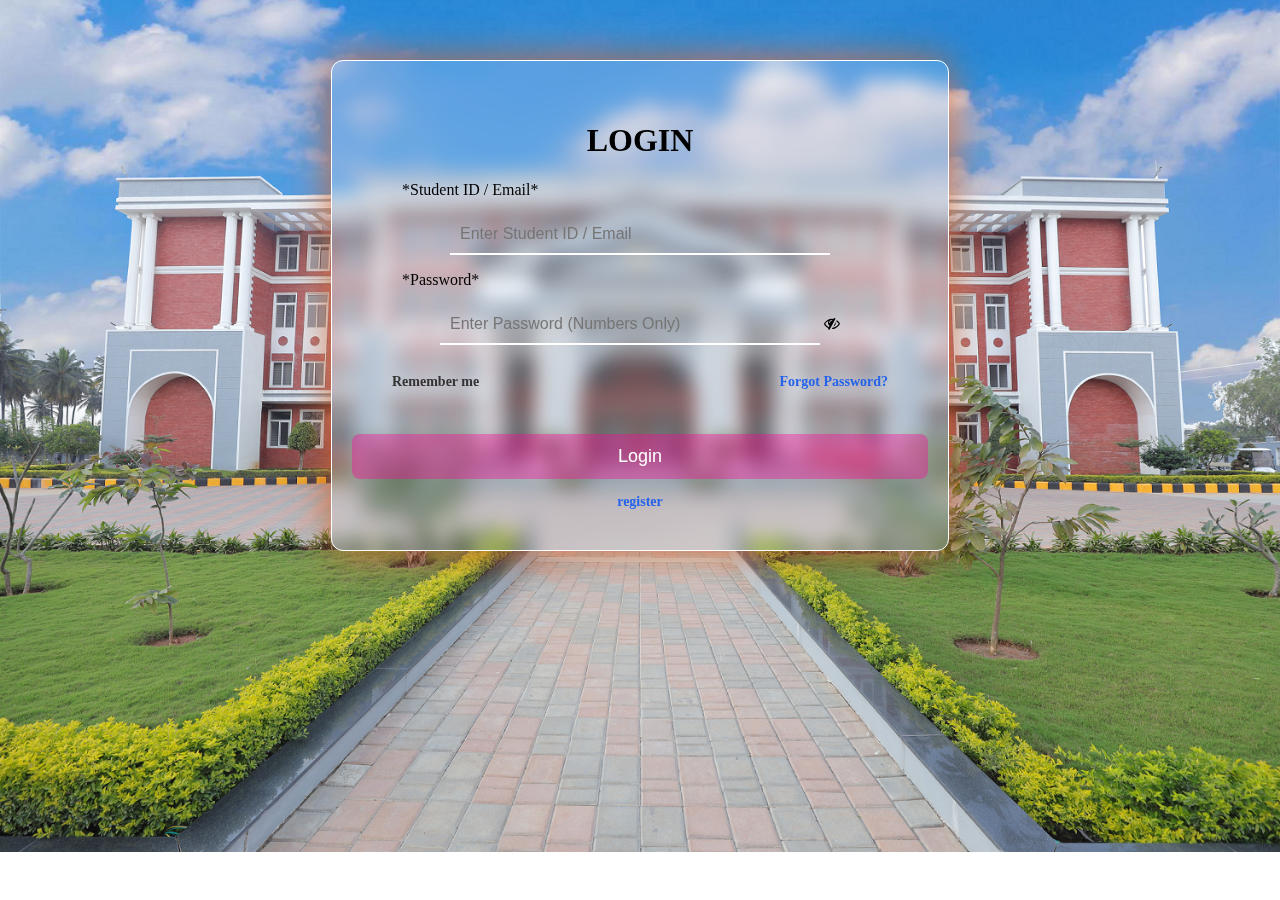
<file: index.html>
<!DOCTYPE html>
<html>
    <head>
        <title>student login</title>
        <link rel="stylesheet" href="login.css">
        <link rel="stylesheet" href="https://cdnjs.cloudflare.com/ajax/libs/font-awesome/4.7.0/css/font-awesome.min.css">
    </head>
    <body>
        <div class="container1">
            <div class="container2">
                <h1>LOGIN</h1>
               <p>*Student ID / Email*</p>
        <input  id="username" placeholder="Enter Student ID / Email" required autocomplete="off" >
        <br>

        <p>*Password*</p>
        <input type="password" id="password" placeholder="Enter Password (Numbers Only)" required autocomplete="off">
        <i class="fa fa-eye-slash" id="togglePassword"></i>
            </div>
            <div class="container3">
                <h3>Remember me</h3>
                 <a href="forgotpassword.html">Forgot Password?</a>
            </div>
            <div class="container4">
                <button  onclick="login()">Login</button><br>
                 <p id="error-msg" class="error">❌ Invalid ID or Password</p>
                <a href="register.html"> register</a>
            </div>

        </div>
        
        
           <script>
        // ✅ Fixed values
          const allowedID = "NAN123";                // Student ID
        const allowedEmail = "nandini@gmail.com";  // Email
        const correctPassword = "12345";           // Password      // Change to your password

        function login(){
            let user = document.getElementById("username").value;
            let pass = document.getElementById("password").value;
            let errorMsg = document.getElementById("error-msg");

            if((user === allowedID || user === allowedEmail) && pass === correctPassword){
                window.location.href = "dashboard.html"; // redirect
            } else {
                errorMsg.style.display = "block"; // show error
            }
        }
    
    const passwordInput = document.getElementById("password");
    const togglePassword = document.getElementById("togglePassword");

    togglePassword.addEventListener("click", function () {
        // input type password ↔ text
        if (passwordInput.type === "password") {
            passwordInput.type = "text";
            this.classList.remove("fa-eye-slash");
            this.classList.add("fa-eye"); // icon change
        } else {
            passwordInput.type = "password";
            this.classList.remove("fa-eye");
            this.classList.add("fa-eye-slash");
        }
    });

    </script>

        
    </body>

</html>
</file>
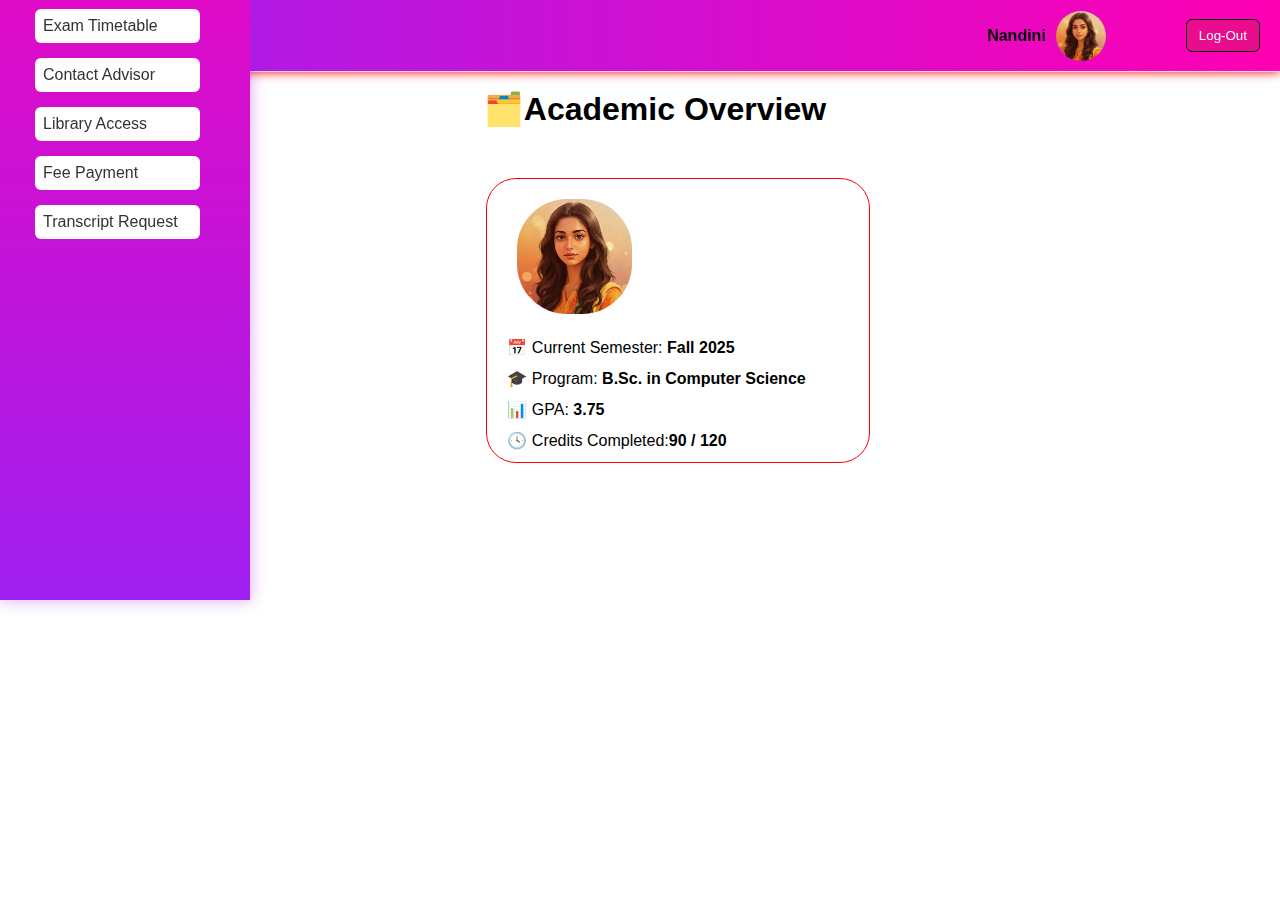
<file: acsdemic.html>
<!DOCTYPE html>
<html>
    <head>
        <title>Dasboard</title>
        <link rel="stylesheet" href="dashboard.css">
        <link rel="stylesheet" href="academic.css">
    </head>
    <body>
        <!-- header  -->
         <!-- Top Bar -->
        <div class="container1">
        <div class="side-bar">
            <h2></h2>
            <div class="my-profile">
                                <h4>Nandini</h4>

                <img src="profile.jpg"alt="My Profile picture" class="profile">
       <button onclick="button()" class="btn">Log-Out</button>           
 </div>
        </div>
        </div>
        <!-- Side Bar -->
           <div class="menu">
    <h1> Dashboard</h1>
                 <a href="dashboard.html">📚Dashboard</a>
                <a href="acsdemic.html">🗂️Academic Overview</a>
                <a href="class shedule.html">📆Class Schedule</a>
                <!-- <a href="notification.html">📥Notifications</a> -->
                <a href="course.html">Course Material</a>
                <a href="examtimetable.html">Exam Timetable</a>
                <a href="contact.html">Contact Advisor</a>
                <a href="library.html">Library Access</a>
                <a href="fees.html">Fee Payment</a>
                <a href="trans.html">Transcript Request</a>

            
            
            
            </div>
            <div class="academic">
                <h1>🗂️Academic Overview</h1>
                <div class="container">
                    <img src="profile.jpg">
                    <p>📅 Current Semester:<b> Fall 2025</b></p>

<p>🎓 Program: <b>B.Sc. in Computer Science</b></p>

<p>📊 GPA:<b> 3.75</b></p>

<p>🕓 Credits Completed:<b>90 / 120</b></p>
                </div>
            </div>
            <script>
                function button(){
alert("do you want logout");
window.location.href="index.html"
                }
            </script>
    </body>
    </html>
</file>
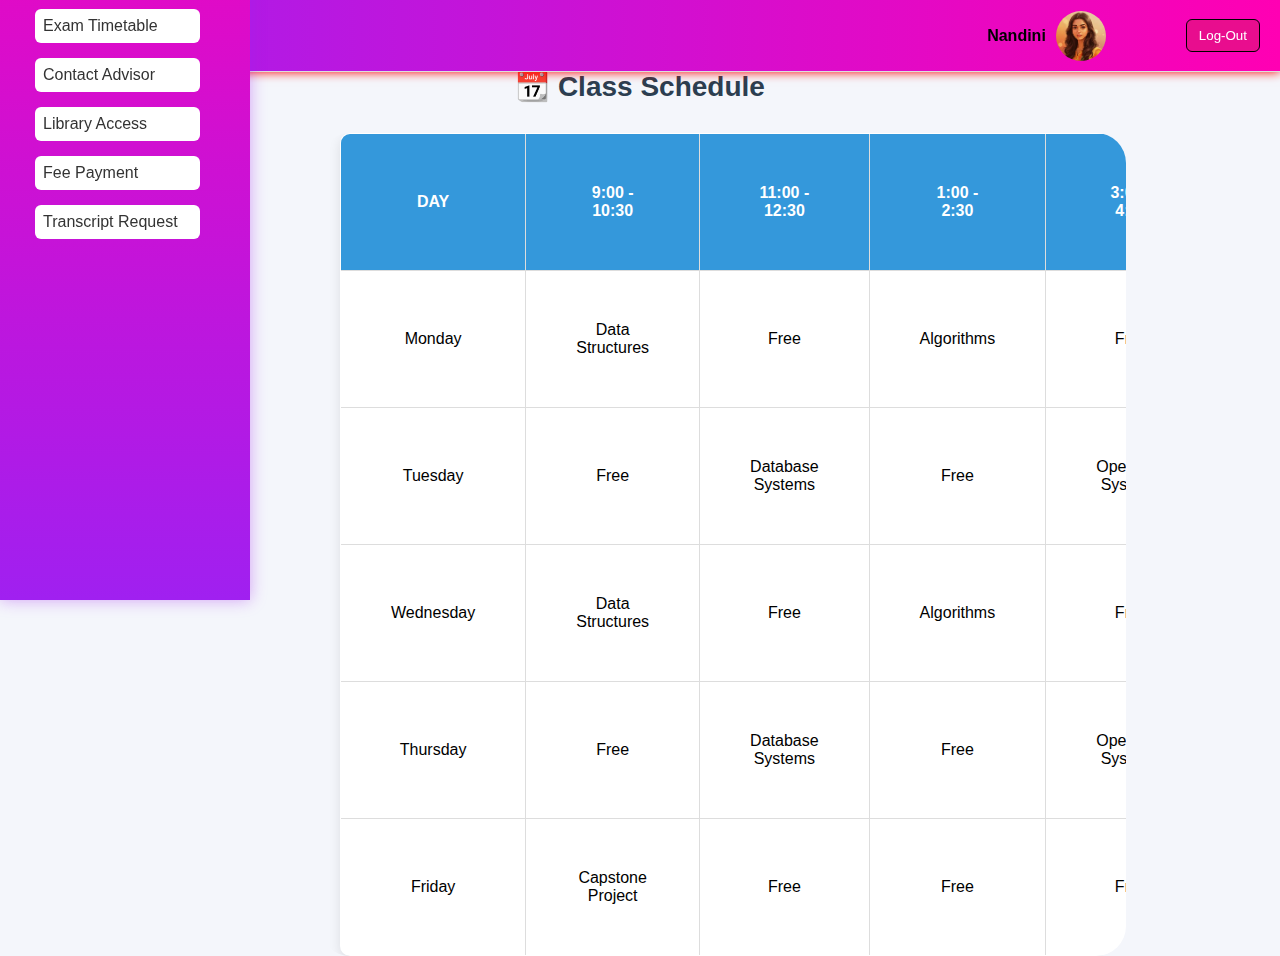
<file: class shedule.html>
<!DOCTYPE html>
<html>
    <head>
        <title>Dasboard</title>
        <link rel="stylesheet" href="dashboard.css">
        <link rel="stylesheet" href="class shedule.css">
    </head>
    <body>
        <!-- header  -->
         <!-- Top Bar -->
        <div class="container1">
        <div class="side-bar">
            <h2></h2>
            <div class="my-profile">
                                <h4>Nandini</h4>

                <img src="profile.jpg"alt="My Profile picture" class="profile">
       <button onclick="button()" class="btn">Log-Out</button>           
 </div>
        </div>
        </div>
        <!-- Side Bar -->
           <div class="menu">
    <h1> Dashboard</h1>

                 <a href="dashboard.html">📚Dashboard</a>
                <a href="acsdemic.html">🗂️Academic Overview</a>
                <a href="class shedule.html">📆Class Schedule</a>
                <!-- <a href="notification.html">📥Notifications</a> -->
                <a href="course.html">Course Material</a>
                <a href="examtimetable.html">Exam Timetable</a>
                 <a href="contact.html">Contact Advisor</a>
                <a href="library.html">Library Access</a>
                <a href="fees.html">Fee Payment</a>
                <a href="trans.html">Transcript Request</a>
            
            </div>
            <div class="time">
                <h1>📆 Class Schedule</h1>
                <div class="time-table">
                    <table id="shedule">
                    <tr>
                        <th>Day</th>
                        <th>9:00 - 10:30</th>
                      <th>11:00 - 12:30</th>
                       <th>1:00 - 2:30</th>
                       <th>3:00 - 4:30</th>
                    </tr>
                    <tr data-day="1"> 
                        <td>Monday</td>
                        <td>Data Structures</td>
                        <td>Free</td>
                        <td>Algorithms</td>
                        <td>Free</td>
                    </tr>
                    <tr  data-day="2"> 
                        <td>Tuesday</td>
                        <td>Free</td>
                        <td>Database Systems</td>
                        <td>Free</td>
                        <td>Operating Systems</td>
                    </tr>
                    <tr  data-day="3"> 
                        <td>Wednesday</td>
                        <td>Data Structures</td>
                        <td>Free</td>
                        <td>Algorithms</td>
                        <td>Free</td>
                    </tr>
                    <tr data-day="4"> 
                        <td>Thursday</td>
                        <td>Free</td>
                        <td>Database Systems</td>
                        <td>Free</td>
                        <td>Operating Systems</td>
                    </tr>
                    <tr data-day="5"> 
                        <td>Friday</td>
                        <td>Capstone Project</td>
                        <td>Free</td>
                        <td>Free</td>
                        <td>Free</td>
                    </tr>
                    </table>
                </div>
            </div>
            <script>
                 
    // get today (0=Sunday, 1=Monday, ..., 6=Saturday)
    const today = new Date().getDay();

    // get all rows
    const rows = document.querySelectorAll("#schedule tr[data-day]");

    rows.forEach(row => {
      if(parseInt(row.dataset.day) === today){
        row.classList.add("today"); // highlight today
      } else {
        row.style.display = "none"; // hide other days
      }
    });
                function button(){
alert("do you want logout");
window.location.href="index.html"
                }
            
            </script>
    </body>
    </html>
</file>
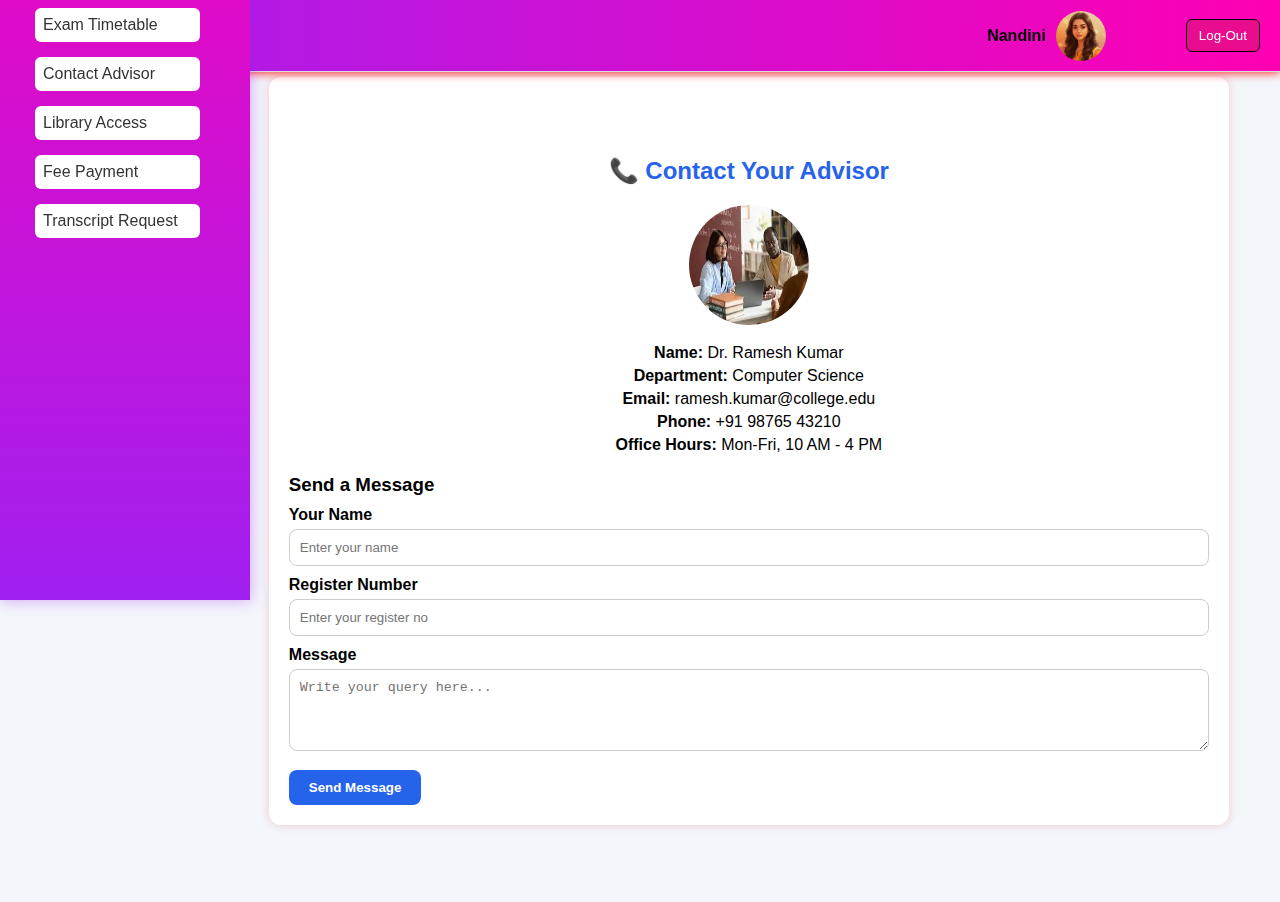
<file: contact.html>
<!DOCTYPE html>
<html>
    <head>
        <title>Dasboard</title>
        <link rel="stylesheet" href="dashboard.css">
         <link rel="stylesheet" href="contact.css">


    </head>
    <body>
        <!-- header  -->
         <!-- Top Bar -->
        <div class="container1">
        <div class="side-bar">
            <h2></h2>
            <div class="my-profile">
                                <h4>Nandini</h4>

                <img src="profile.jpg"alt="My Profile picture" class="profile">
       <button onclick="button()" class="btn">Log-Out</button>           
 </div>
        </div>
        </div>
        <!-- Side Bar -->
           <div class="menu">
    <h1> Dashboard</h1>
    <a href="dashboard.html">Dashboard</a>
                <a href="acsdemic.html">🗂️Academic Overview</a>
                <a href="class shedule.html">📆Class Schedule</a>
                <!-- <a href="notification.html">📥Notifications</a> -->
                <a href="course.html">Course Material</a>
                <a href="examtimetable.html">Exam Timetable</a>
                 <a href="contact.html">Contact Advisor</a>
                <a href="library.html">Library Access</a>
                <a href="fees.html">Fee Payment</a>
                <a href="trans.html">Transcript Request</a>
            </div>

            <body>
  <div class="advisor-box">
    <h2>📞 Contact Your Advisor</h2>

    <div class="advisor-info">
      <img src="advisor.jpg" alt="Advisor Photo">
      <p><b>Name:</b> Dr. Ramesh Kumar</p>
      <p><b>Department:</b> Computer Science</p>
      <p><b>Email:</b> ramesh.kumar@college.edu</p>
      <p><b>Phone:</b> +91 98765 43210</p>
      <p><b>Office Hours:</b> Mon-Fri, 10 AM - 4 PM</p>
    </div>

    <div class="contact-form">
      <h3>Send a Message</h3>
      <form>
        <label for="name">Your Name</label>
        <input type="text" id="name" placeholder="Enter your name">

        <label for="reg">Register Number</label>
        <input type="text" id="reg" placeholder="Enter your register no">

        <label for="msg">Message</label>
        <textarea id="msg" rows="4" placeholder="Write your query here..."></textarea>

        <button type="submit">Send Message</button>
      </form>
    </div>
  </div>

    <script>
                function button(){
alert("do you want logout");
window.location.href="index.html"
                }
            </script>
</body>
</html>
</file>
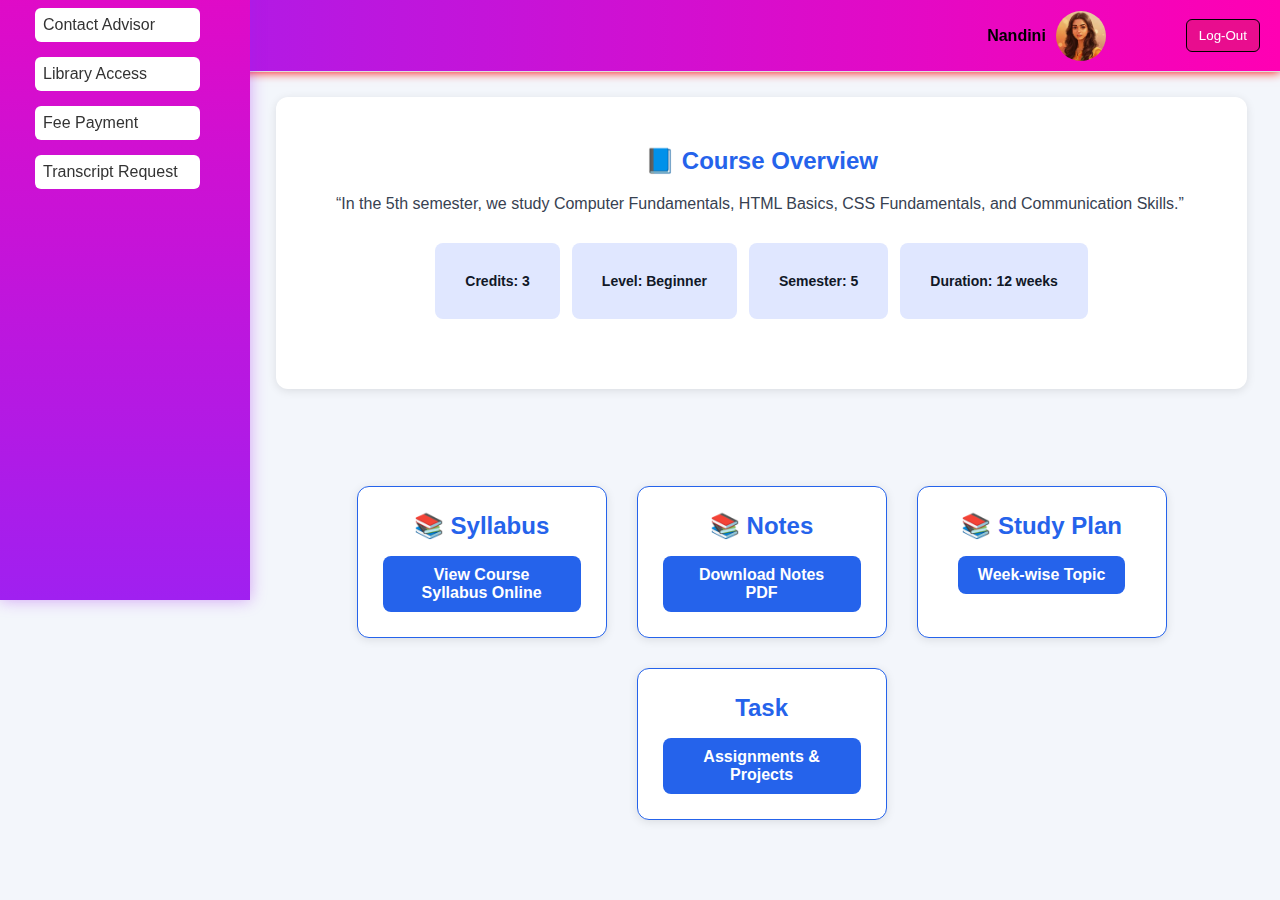
<file: course.html>
<!DOCTYPE html>
<html>
    <head>
        <title>Course Details</title>
        <link rel="stylesheet" href="dashboard.css">
        <link rel="stylesheet" href="course.css">
    </head>
    <body>
        <!-- header  -->
         <!-- Top Bar -->
        <div class="container1">
        <div class="side-bar">
            <h2></h2>
            <div class="my-profile">
                                <h4>Nandini</h4>

                <img src="profile.jpg"alt="My Profile picture" class="profile">
       <button onclick="button()" class="btn">Log-Out</button>           
 </div>
        </div>
        </div>
        <!-- Side Bar -->
           <div class="menu">
    <h1> Dashboard</h1>
                <a href="acsdemic.html">🗂️Academic Overview</a>
                <a href="class shedule.html">📆Class Schedule</a>
                <!-- <a href="notification.html">📥Notifications</a> -->
                <a href="course.html">Course Material</a>
                <a href="examtimetable.html">Exam Timetable</a>
                 <a href="contact.html">Contact Advisor</a>
                <a href="library.html">Library Access</a>
                <a href="fees.html">Fee Payment</a>
                <a href="trans.html">Transcript Request</a>
            </div>
<div class="course">
    <!-- Box 1: Course Overview -->
    <div class="box overview">
      <h2>📘 Course Overview</h2>
      <p>
        “In the 5th semester, we study Computer Fundamentals, HTML Basics, CSS Fundamentals, and Communication Skills.”
      </p>
      <div class="meta">
        <span>Credits: 3</span>
        <span>Level: Beginner</span>
        <span>Semester: 5</span>
        <span>Duration: 12 weeks</span>
      </div>
    </div>
</div>
    <!-- Box 2: Syllabus -->
     <div class="container">
     <div class="box2">
    <div class="syllabus">
      <h2>📚 Syllabus</h2>
        <a href="#">View Course Syllabus Online</a>
        </div>
        </div>

         <div class="box2">
    <div class="syllabus">
      <h2>📚 Notes</h2>
        <a href="#">Download Notes PDF</a>
        </div>
        </div>

        <div class="box2">
    <div class="syllabus">
      <h2>📚 Study Plan</h2>
        <a href="#">Week-wise Topic</a>
        </div>
        </div>

         <div class="box2">
    <div class="syllabus">
      <h2>Task</h2>
        <a href="#">Assignments & Projects</a>
        </div>
        </div>

        </div>
        <script>
                function button(){
alert("do you want logout");
window.location.href="index.html"
                }
            </script>
    </body>
</html>
</file>
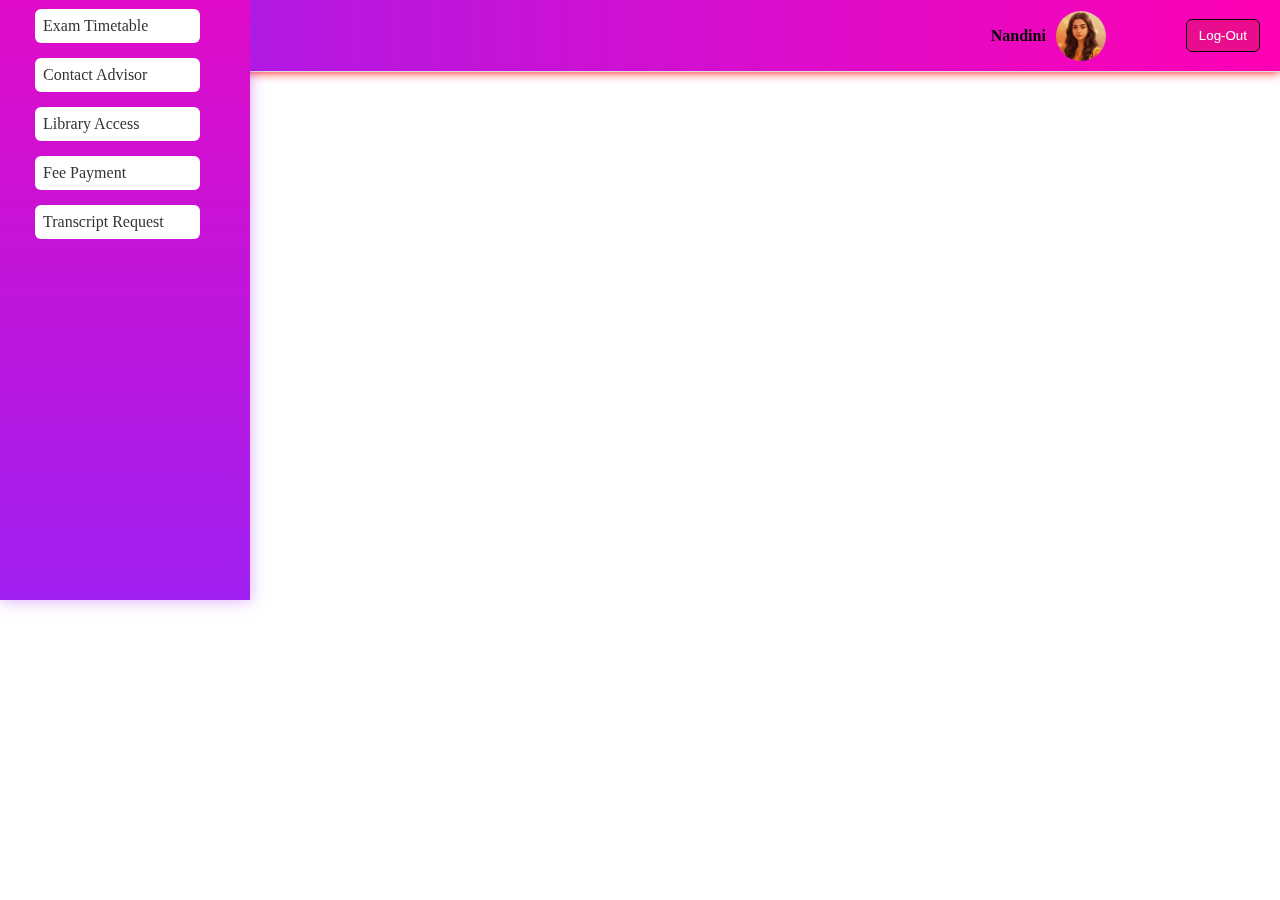
<file: dashboard.html>
<!DOCTYPE html>
<html>
    <head>
        <title>Dasboard</title>
        <link rel="stylesheet" href="dashboard.css">

    </head>
    <body>
        <!-- header  -->
         <!-- Top Bar -->
        <div class="container1">
        <div class="side-bar">
            <h2></h2>
            <div class="my-profile">
                                <h4>Nandini</h4>

                <img src="profile.jpg"alt="My Profile picture" class="profile">
       <button onclick="button()" class="btn">Log-Out</button>           
 </div>
        </div>
        </div>
        <!-- Side Bar -->
           <div class="menu">
    <h1> Dashboard</h1>
                <a href="acsdemic.html">🗂️Academic Overview</a>
                <a href="class shedule.html">📆Class Schedule</a>
                <a href="notification.html">📥Notifications</a>
                <a href="course.html">Course Material</a>
                <a href="examtimetable.html">Exam Timetable</a>
                 <a href="contact.html">Contact Advisor</a>
                <a href="library.html">Library Access</a>
                <a href="#">Fee Payment</a>
                <a href="#">Transcript Request</a>
                
                
            
            </div>

                    <!-- Welcome -->
            <div class="welcome-profile">
    <img src="profile.jpg" alt="Profile Picture">
    <div class="text-content">
        <h1>Hello, Nandini! 👋</h1>
        <p>Welcome, Nandini Babu!</h1>
                <p>Here's Your Dashboard Overview</p>
    </div>
</div>



                </div>
    </body>
    <script>
                function button(){
alert("do you want logout");
window.location.href="index.html"
                }
            </script>

</html>
</file>
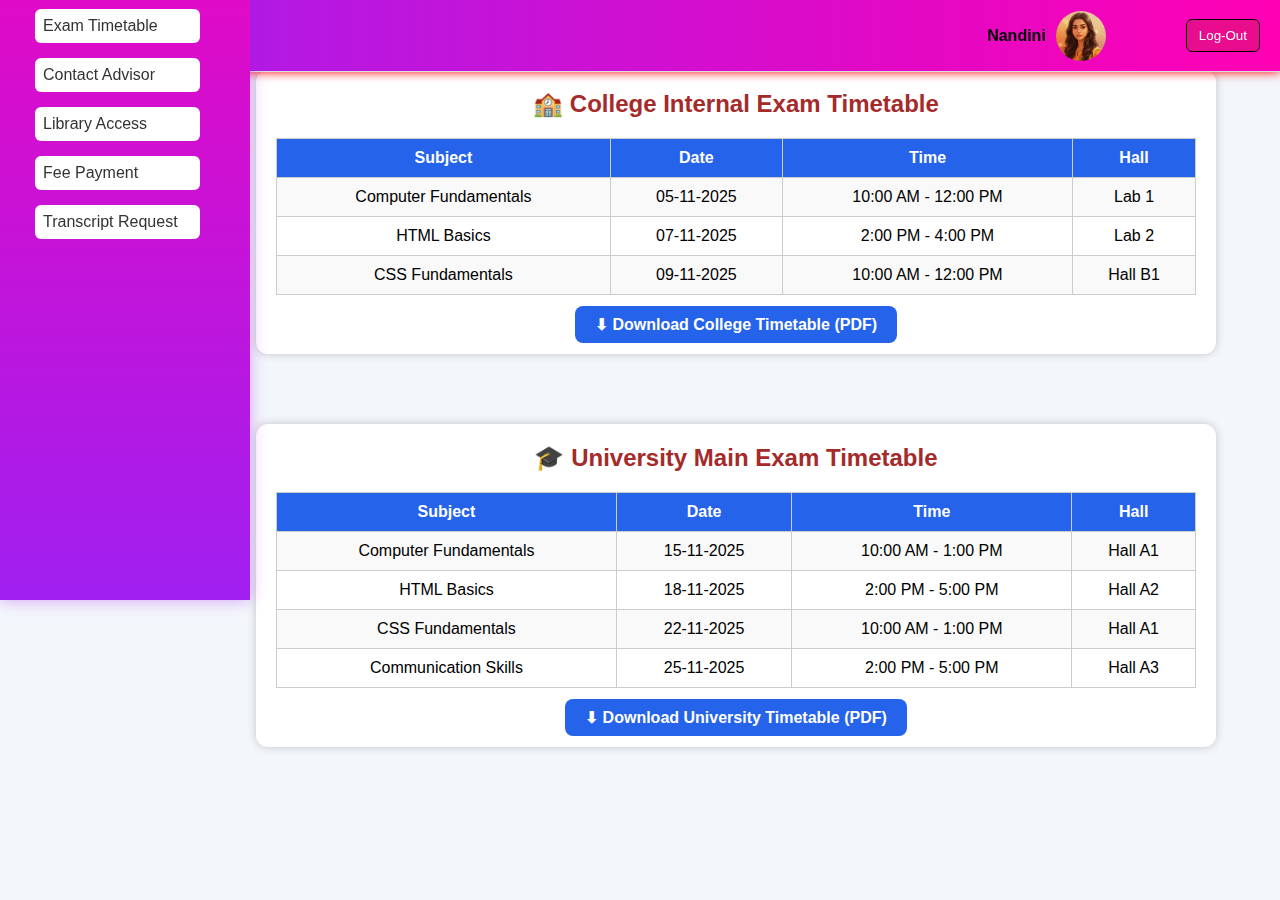
<file: examtimetable.html>
<!DOCTYPE html>
<html>
    <head>
        <title>Dasboard</title>
        <link rel="stylesheet" href="dashboard.css">
        <link rel="stylesheet" href="examtimetable.css">
    </head>
    <body>
        <!-- header  -->
         <!-- Top Bar -->
        <div class="container1">
        <div class="side-bar">
            <h2></h2>
            <div class="my-profile">
                                <h4>Nandini</h4>

                <img src="profile.jpg"alt="My Profile picture" class="profile">
       <button onclick="button()" class="btn">Log-Out</button>           
 </div>
        </div>
        </div>
        <!-- Side Bar -->
           <div class="menu">
    <h1> Dashboard</h1>

                 <a href="dashboard.html">📚Dashboard</a>
                <a href="acsdemic.html">🗂️Academic Overview</a>
                <a href="class shedule.html">📆Class Schedule</a>
                <!-- <a href="notification.html">📥Notifications</a> -->
                <a href="course.html">Course Material</a>
                <a href="examtimetable.html">Exam Timetable</a> 
                 <a href="contact.html">Contact Advisor</a>
                <a href="library.html">Library Access</a>
                <a href="fees.html">Fee Payment</a>
                <a href="trans.html">Transcript Request</a>
            </div>

            <!-- 1st Section - College Exam -->
  <div class="exam-section">
    <h2>🏫 College Internal Exam Timetable</h2>
    <table>
      <tr>
        <th>Subject</th>
        <th>Date</th>
        <th>Time</th>
        <th>Hall</th>
      </tr>
      <tr>
        <td>Computer Fundamentals</td>
        <td>05-11-2025</td>
        <td>10:00 AM - 12:00 PM</td>
        <td>Lab 1</td>
      </tr>
      <tr>
        <td>HTML Basics</td>
        <td>07-11-2025</td>
        <td>2:00 PM - 4:00 PM</td>
        <td>Lab 2</td>
      </tr>
      <tr>
        <td>CSS Fundamentals</td>
        <td>09-11-2025</td>
        <td>10:00 AM - 12:00 PM</td>
        <td>Hall B1</td>
      </tr>
    </table>
    <div class="download">
      <a href="#">⬇ Download College Timetable (PDF)</a>
    </div>
  </div>
  <!-- 2nd Section - University Exam -->
  <div class="exam-section">
    <h2>🎓 University Main Exam Timetable</h2>
    <table>
      <tr>
        <th>Subject</th>
        <th>Date</th>
        <th>Time</th>
        <th>Hall</th>
      </tr>
      <tr>
        <td>Computer Fundamentals</td>
        <td>15-11-2025</td>
        <td>10:00 AM - 1:00 PM</td>
        <td>Hall A1</td>
      </tr>
      <tr>
        <td>HTML Basics</td>
        <td>18-11-2025</td>
        <td>2:00 PM - 5:00 PM</td>
        <td>Hall A2</td>
      </tr>
      <tr>
        <td>CSS Fundamentals</td>
        <td>22-11-2025</td>
        <td>10:00 AM - 1:00 PM</td>
        <td>Hall A1</td>
      </tr>
      <tr>
        <td>Communication Skills</td>
        <td>25-11-2025</td>
        <td>2:00 PM - 5:00 PM</td>
        <td>Hall A3</td>
      </tr>
    </table>
    <div class="download">
      <a href="#">⬇ Download University Timetable (PDF)</a>
    </div>
  </div>
  <script>
                function button(){
alert("do you want logout");
window.location.href="index.html"
                }
            </script>

    </body>
</html>
</file>
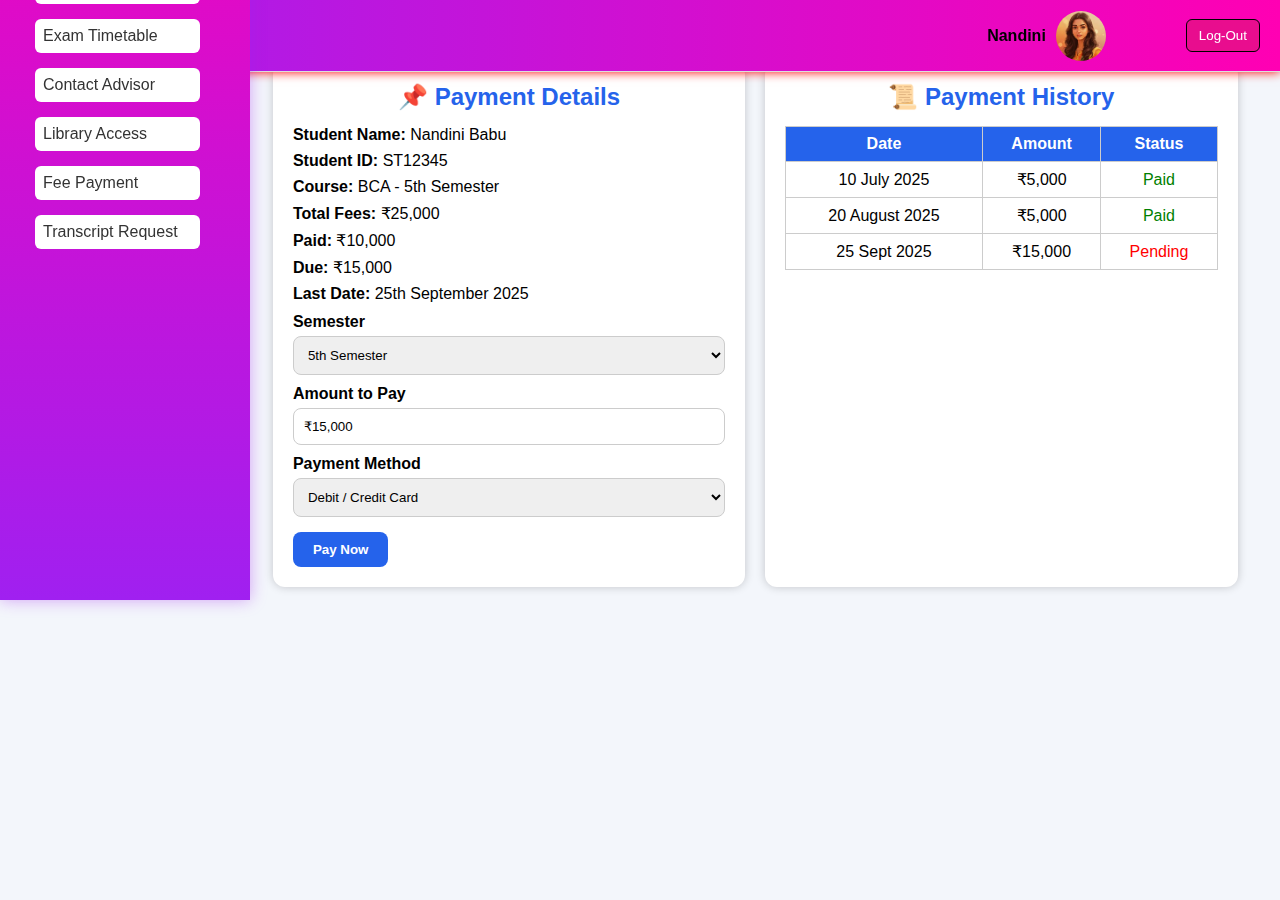
<file: fees.html>
<!DOCTYPE html>
<html>
    <head>
        <title>Dasboard</title>
        <link rel="stylesheet" href="dashboard.css">
        <link rel="stylesheet" href="fees.css">


    </head>
    <body>
        <!-- header  -->
         <!-- Top Bar -->
        <div class="container1">
        <div class="side-bar">
            <h2></h2>
            <div class="my-profile">
                                <h4>Nandini</h4>

                <img src="profile.jpg"alt="My Profile picture" class="profile">
       <button onclick="button()" class="btn">Log-Out</button>           
 </div>
        </div>
        </div>
        <!-- Side Bar -->
           <div class="menu">
    <h1> Dashboard</h1>
                <a href="acsdemic.html">🗂️Academic Overview</a>
                <a href="class shedule.html">📆Class Schedule</a>
                <a href="notification.html">📥Notifications</a>
                <a href="course.html">Course Material</a>
                <a href="examtimetable.html">Exam Timetable</a>
                 <a href="contact.html">Contact Advisor</a>
                <a href="library.html">Library Access</a>
                <a href="fees.html">Fee Payment</a>
                <a href="#">Transcript Request</a>
            </div>
<h1>💳 Fees Payment</h1>

  <div class="container">

    <!-- Box 1: Info + Form -->
    <div class="box">
      <h2>📌 Payment Details</h2>
      <div class="info">
        <p><b>Student Name:</b> Nandini Babu</p>
        <p><b>Student ID:</b> ST12345</p>
        <p><b>Course:</b> BCA - 5th Semester</p>
        <p><b>Total Fees:</b> ₹25,000</p>
        <p><b>Paid:</b> ₹10,000</p>
        <p><b>Due:</b> ₹15,000</p>
        <p><b>Last Date:</b> 25th September 2025</p>
      </div>

      <form>
        <label>Semester</label>
        <select>
          <option>1st Semester</option>
          <option>2nd Semester</option>
          <option>3rd Semester</option>
          <option>4th Semester</option>
          <option selected>5th Semester</option>
        </select>

        <label>Amount to Pay</label>
        <input type="text" value="₹15,000">

        <label>Payment Method</label>
        <select>
          <option>Debit / Credit Card</option>
          <option>Net Banking</option>
          <option>UPI / Wallet</option>
        </select>

        <button type="submit">Pay Now</button>
      </form>
    </div>

    <!-- Box 2: Payment History -->
    <div class="box">
      <h2>📜 Payment History</h2>
      <table>
        <tr>
          <th>Date</th>
          <th>Amount</th>
          <th>Status</th>
        </tr>
        <tr>
          <td>10 July 2025</td>
          <td>₹5,000</td>
          <td style="color:green;">Paid</td>
        </tr>
        <tr>
          <td>20 August 2025</td>
          <td>₹5,000</td>
          <td style="color:green;">Paid</td>
        </tr>
        <tr>
          <td>25 Sept 2025</td>
          <td>₹15,000</td>
          <td style="color:red;">Pending</td>
        </tr>
      </table>
    </div>

  </div>
</body>
</html>
</file>
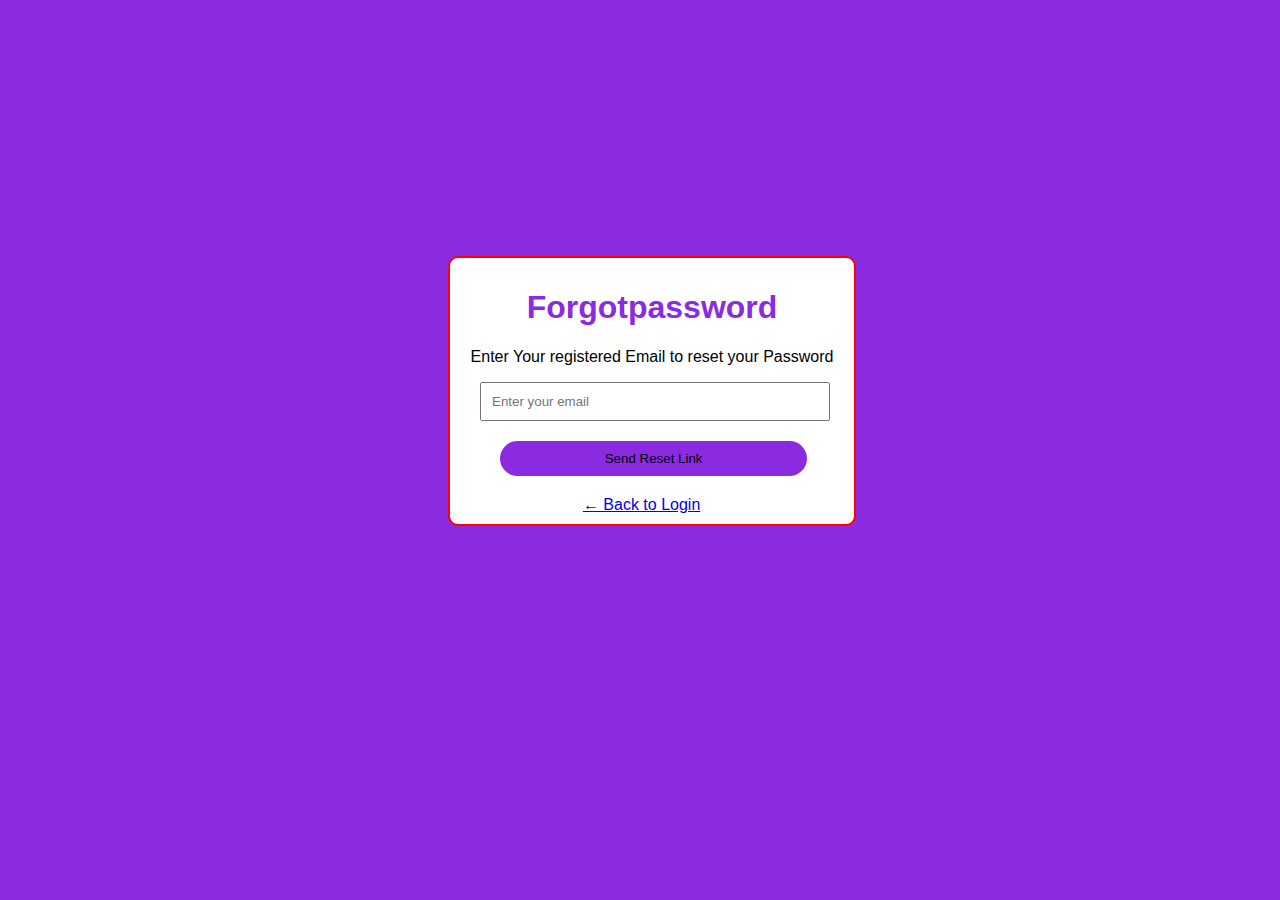
<file: forgotpassword.html>
<!DOCTYPE html>
<html>
    <head>
        <title>Forgot Password</title>
        <link rel="stylesheet" href="forgotpassword.css">
    </head>
    <body>
        <div class="forgot-password">
            <h1>Forgotpassword</h1>
            <p>Enter Your registered Email to reset your Password</p>
            <input type="text" name="email" placeholder="Enter your email">
            <button >Send Reset Link</button><br>
                <a href="index.html">← Back to Login</a>

        </div>
    </body>
</html>
</file>
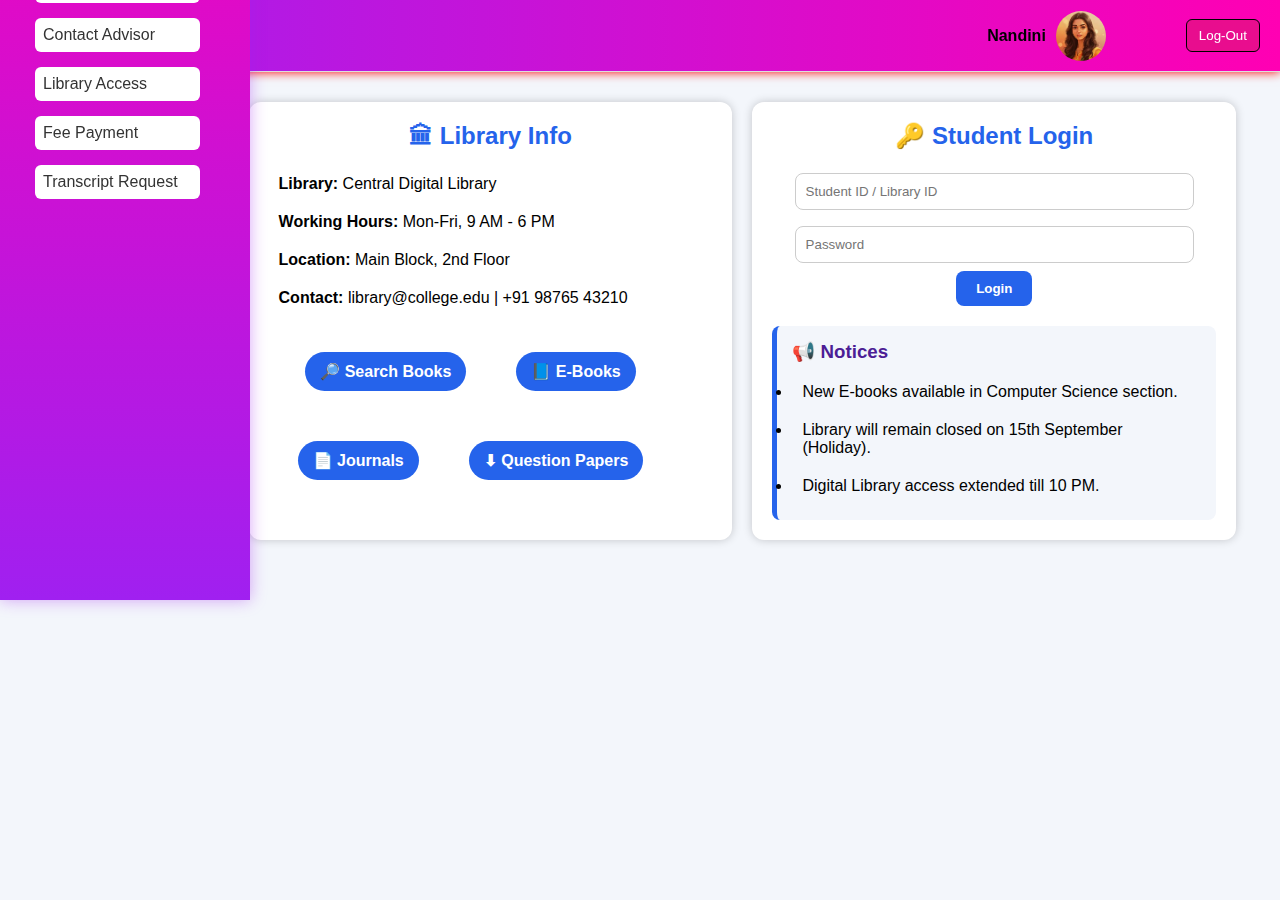
<file: library.html>
<!DOCTYPE html>
<html>
    <head>
        <title>Course Details</title>
        <link rel="stylesheet" href="dashboard.css">
        <link rel="stylesheet" href="library.css">
    </head>
    <body>
        <!-- header  -->
         <!-- Top Bar -->
        <div class="container1">
        <div class="side-bar">
            <h2></h2>
            <div class="my-profile">
                                <h4>Nandini</h4>

                <img src="profile.jpg"alt="My Profile picture" class="profile">
       <button onclick="button()" class="btn">Log-Out</button>           
 </div>
        </div>
        </div>
        <!-- Side Bar -->
           <div class="menu">
    <h1> Dashboard</h1>
                <a href="acsdemic.html">🗂️Academic Overview</a>
                <a href="class shedule.html">📆Class Schedule</a>
                <!-- <a href="notification.html">📥Notifications</a> -->
                <a href="course.html">Course Material</a>
                <a href="examtimetable.html">Exam Timetable</a>
                 <a href="contact.html">Contact Advisor</a>
                <a href="library.html">Library Access</a>
                <a href="fees.html">Fee Payment</a>
                <a href="trans.html">Transcript Request</a>
            </div>
            
  <div class="container">

    <!-- Box 1: Info + Links -->
    <div class="box">
      <h2>🏛 Library Info</h2>
      <p><b>Library:</b> Central Digital Library</p>
      <p><b>Working Hours:</b> Mon-Fri, 9 AM - 6 PM</p>
      <p><b>Location:</b> Main Block, 2nd Floor</p>
      <p><b>Contact:</b> library@college.edu | +91 98765 43210</p>

      <div class="links">
        <a href="#">🔎 Search Books</a>
        <a href="#">📘 E-Books</a>
        <a href="#">📄 Journals</a>
        <a href="#">⬇ Question Papers</a>
      </div>
    </div>

    <!-- Box 2: Login + Notices -->
    <div class="box">
      <h2>🔑 Student Login</h2>
      <div class="login">
        <input type="text" placeholder="Student ID / Library ID"><br>
        <input type="password" placeholder="Password"><br>
        <button>Login</button>
      </div>

      <div class="notice">
        <h3>📢 Notices</h3>
        <ul>
          <li>New E-books available in Computer Science section.</li>
          <li>Library will remain closed on 15th September (Holiday).</li>
          <li>Digital Library access extended till 10 PM.</li>
        </ul>
      </div>
    </div>

  </div>

  <script>
                function button(){
alert("do you want logout");
window.location.href="index.html"
                }
            </script>
</body>
</html>
</file>
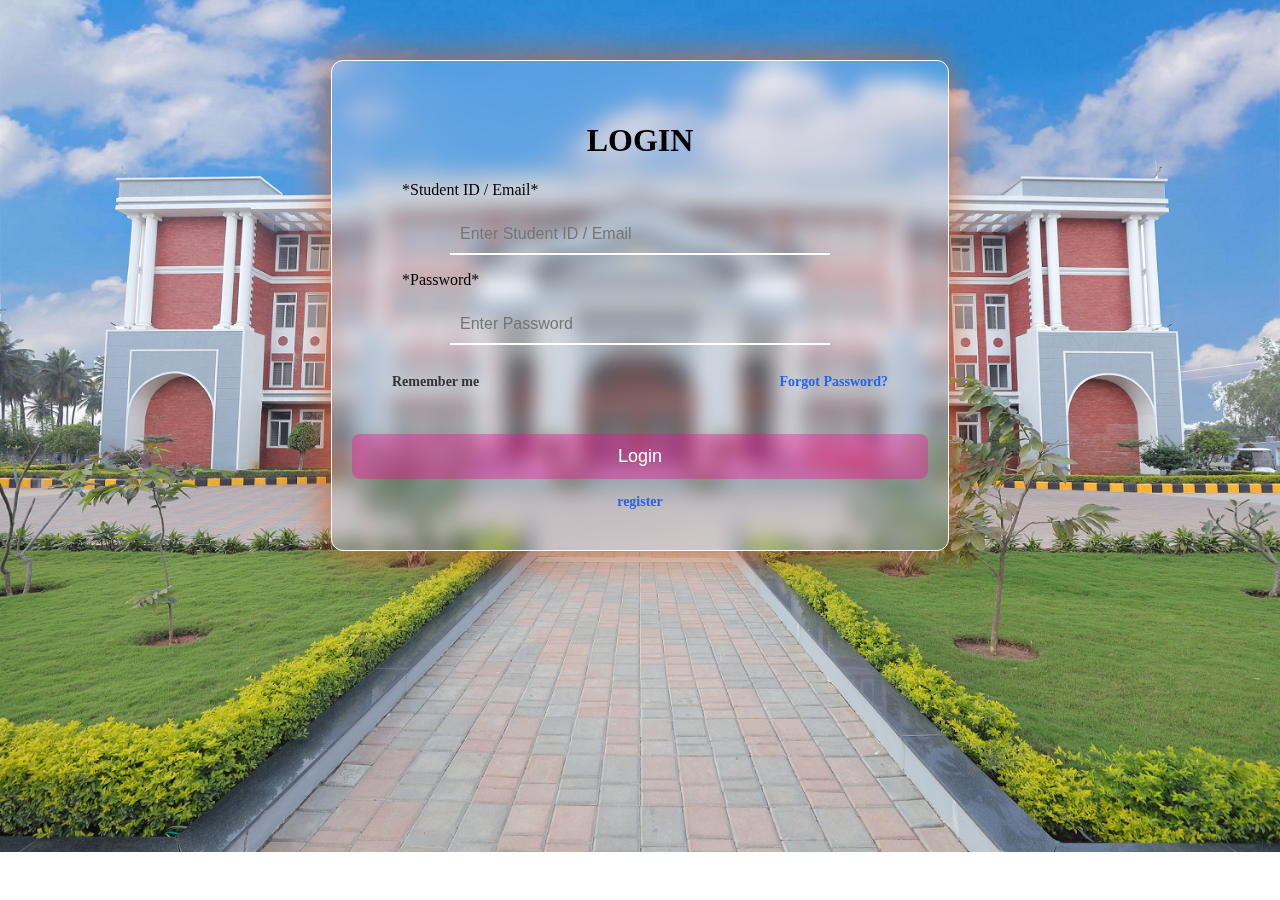
<file: Login.html>
<!DOCTYPE html>
<html>
    <head>
        <title>student login</title>
        <link rel="stylesheet" href="login.css">
    </head>
    <body>
        <div class="container1">
            <div class="container2">
                <h1>LOGIN</h1>
               <p>*Student ID / Email*</p>
        <input  id="username" placeholder="Enter Student ID / Email" required>
        <br>

        <p>*Password*</p>
        <input type="password" id="password" placeholder="Enter Password" required>
        <p  class="message" id="msg"> Please fill the form</p>
        
            </div>
            <div class="container3">
                <h3>Remember me</h3>
                 <a href="forgotpassword.html">Forgot Password?</a>
            </div>
            <div class="container4">
                <button  onclick="login()">Login</button><br>
                <a href="register.html"> register</a>
            </div>

        </div>
        <script>
            function login(){
                let user=document.getElementById("username").value.trim();
                let pass=document.getElementById("password").value.trim();
                let msg=document.getElementById("msg");
                if(user===""|| pass===""){
                    msg.style.display="block";

                }
                else{
                    msg.style.display="none";
                    alert("Login Successful");
                    window.location.href="index.html";
                }

            }
        </script>
        
    </body>
</html>
</file>
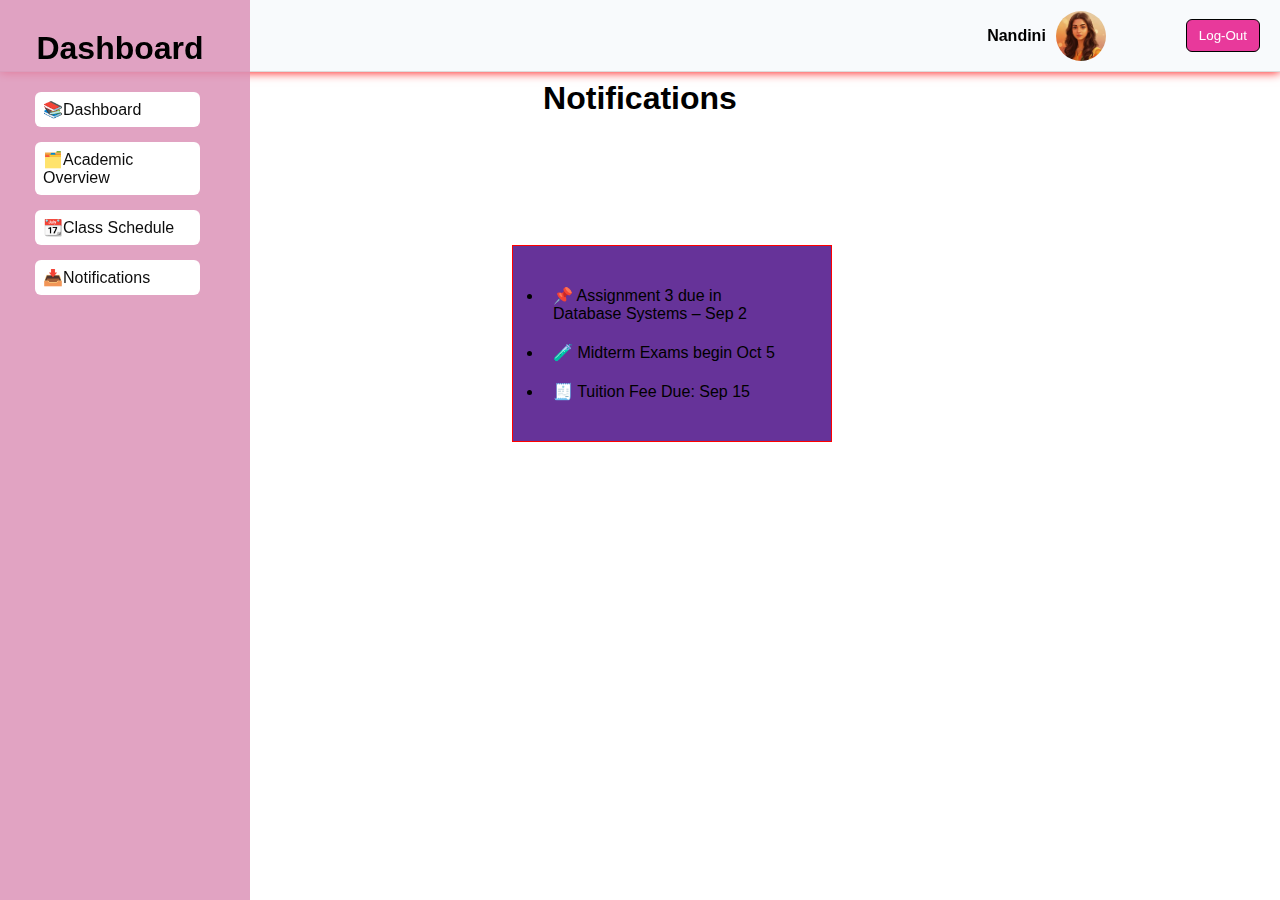
<file: notification.html>
<!DOCTYPE html>
<html>
    <head>
        <title>Dasboard</title>
        <link rel="stylesheet" href="index.css">
        <link rel="stylesheet" href="notification.css">
    </head>
    <body>
        <!-- header  -->
         <!-- Top Bar -->
        <div class="container1">
        <div class="side-bar">
            <h2></h2>
            <div class="my-profile">
                                <h4>Nandini</h4>

                <img src="profile.jpg"alt="My Profile picture" class="profile">
       <button onclick="button()" class="btn">Log-Out</button>           
 </div>
        </div>
        </div>
        <!-- Side Bar -->
           <div class="menu">
    <h1> Dashboard</h1>
                 <a href="index.html">📚Dashboard</a>
                <a href="acsdemic.html">🗂️Academic Overview</a>
                <a href="class shedule.html">📆Class Schedule</a>
                <a href="notification.html">📥Notifications</a>
            </div>
                <h1 style="margin-top: 80PX;">Notifications</h1>
            <div class="notification">
                <ul>
                <li>📌 Assignment 3 due in Database Systems – Sep 2</li>
<li>🧪 Midterm Exams begin Oct 5</li>
<li>🧾 Tuition Fee Due: Sep 15</li>
</ul>
            </div>
            <script>
                function button(){
alert("do you want logout");
window.location.href="login.html"
                }
            </script>
    </body>
</html>
</file>
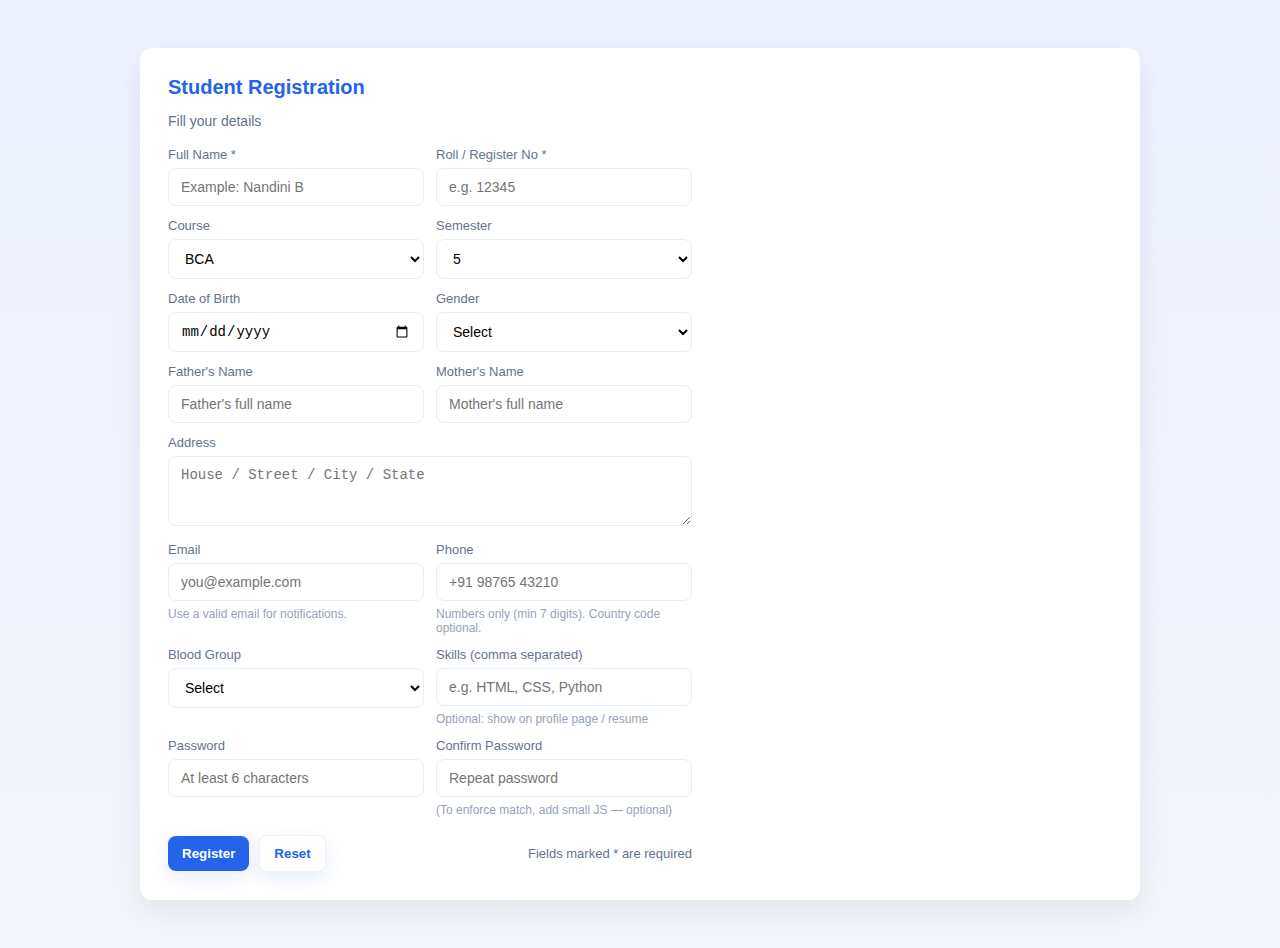
<file: register.html>
<!doctype html>
<html lang="ta">
<head>
  <meta charset="utf-8" />
  <meta name="viewport" content="width=device-width,initial-scale=1" />
  <title>Student Registration - Student Portal</title>
  <style>
    :root{
      --bg:#f3f6fb;
      --card:#fff;
      --primary:#2563eb;
      --accent:#10b981;
      --muted:#64748b;
      --radius:12px;
    }
    *{box-sizing:border-box}
    body{
      margin:0;
      font-family:Inter, Arial, Helvetica, sans-serif;
      background:linear-gradient(180deg,#eef2ff 0%, var(--bg) 100%);
      color:#0f172a;
      padding:28px;
    }

    .container{
      max-width:1000px;
      margin:20px auto;
      background:var(--card);
      border-radius:var(--radius);
      box-shadow:0 10px 30px rgba(16,24,40,0.08);
      overflow:hidden;
      display:grid;
      grid-template-columns: 1fr 420px;
    }

    /* left: form, right: info / preview */
    .form-wrap{padding:28px}
    .side{
      background:linear-gradient(180deg, rgba(37,99,235,0.95), rgba(16,185,129,0.95));
      color:#fff;
      padding:28px;
      display:flex;
      flex-direction:column;
      gap:12px;
      justify-content:center;
      align-items:flex-start;
    }
    .side h2{margin:0;font-size:20px}
    .side p{margin:6px 0 0 0;opacity:0.95;font-size:14px}

    h1{font-size:20px;margin:0 0 14px 0;color:var(--primary)}
    p.lead{margin:0 0 18px 0;color:var(--muted);font-size:14px}

    form{display:grid;gap:12px}
    .grid{
      display:grid;
      grid-template-columns:repeat(2,1fr);
      gap:12px;
    }
    label{display:block;font-size:13px;margin-bottom:6px;color:var(--muted)}
    input[type="text"], input[type="email"], input[type="tel"],
    input[type="date"], input[type="password"], select, textarea{
      width:100%;
      padding:10px 12px;
      border-radius:8px;
      border:1px solid #e6eef8;
      background:#fff;
      font-size:14px;
      outline:none;
      transition:box-shadow .15s ease, border-color .15s ease;
    }
    input:focus, select:focus, textarea:focus{
      box-shadow:0 6px 18px rgba(37,99,235,0.08);
      border-color:var(--primary);
    }

    .full{grid-column:1 / -1} /* full width row */

    .row-inline{display:flex;gap:8px}
    .small{flex:1}

    .note{font-size:13px;color:var(--muted);margin-top:6px}

    .actions{display:flex;gap:10px;align-items:center;margin-top:8px}
    .btn{
      padding:10px 14px;border-radius:8px;border:none;
      background:var(--primary); color:#fff; font-weight:600; cursor:pointer;
      box-shadow:0 6px 18px rgba(37,99,235,0.12);
    }
    .btn.secondary{
      background:#fff;color:var(--primary);border:1px solid rgba(15,23,42,0.06);
    }

    /* responsive */
    @media (max-width:980px){
      .container{grid-template-columns:1fr}
      .side{order:2;padding:18px}
    }
    @media (max-width:560px){
      .grid{grid-template-columns:1fr}
      .row-inline{flex-direction:column}
    }

    /* small nice touches */
    .field-help{font-size:12px;color:#94a3b8;margin-top:6px}
  </style>
</head>
<body>

  <div class="container" role="region" aria-label="Student Registration Form">
    <!-- LEFT: FORM -->
    <div class="form-wrap">
      <h1>Student Registration</h1>
      <p class="lead">Fill your details</p>

      <form  autocomplete="on" novalidate>
        <!-- Row 1 -->
        <div class="grid">
          <div>
            <label for="fullname">Full Name <span aria-hidden="true">*</span></label>
            <input id="fullname" name="fullname" type="text" placeholder="Example: Nandini B" required>
          </div>

          <div>
            <label for="roll">Roll / Register No <span aria-hidden="true">*</span></label>
            <input id="roll" name="roll" type="text" placeholder="e.g. 12345" required>
          </div>

          <div>
            <label for="course">Course</label>
            <select id="course" name="course" required>
              <option value="BCA">BCA</option>
              <option value="BSc CS">BSc Computer Science</option>
              <option value="BCom">BCom</option>
            </select>
          </div>

          <div>
            <label for="semester">Semester</label>
            <select id="semester" name="semester" required>
              <option value="1">1</option>
              <option value="2">2</option>
              <option value="3">3</option>
              <option value="4">4</option>
              <option value="5" selected>5</option>
              <option value="6">6</option>
            </select>
          </div>

          <div>
            <label for="dob">Date of Birth</label>
            <input id="dob" name="dob" type="date" required>
          </div>

          <div>
            <label for="gender">Gender</label>
            <select id="gender" name="gender" required>
              <option value="">Select</option>
              <option>Female</option>
              <option>Male</option>
              <option>Other</option>
            </select>
          </div>

          <div>
            <label for="father">Father's Name</label>
            <input id="father" name="father" type="text" placeholder="Father's full name">
          </div>

          <div>
            <label for="mother">Mother's Name</label>
            <input id="mother" name="mother" type="text" placeholder="Mother's full name">
          </div>

          <div class="full">
            <label for="address">Address</label>
            <textarea id="address" name="address" rows="3" placeholder="House / Street / City / State"></textarea>
          </div>

          <div>
            <label for="email">Email</label>
            <input id="email" name="email" type="email" placeholder="you@example.com" required>
            <div class="field-help">Use a valid email for notifications.</div>
          </div>

          <div>
            <label for="phone">Phone</label>
            <input id="phone" name="phone" type="tel" placeholder="+91 98765 43210" pattern="[0-9+]{7,20}" required>
            <div class="field-help">Numbers only (min 7 digits). Country code optional.</div>
          </div>

          <div>
            <label for="blood">Blood Group</label>
            <select id="blood" name="blood">
              <option value="">Select</option>
              <option>O+</option><option>A+</option><option>B+</option><option>AB+</option>
              <option>O-</option><option>A-</option><option>B-</option><option>AB-</option>
            </select>
          </div>

          <div>
            <label for="skills">Skills (comma separated)</label>
            <input id="skills" name="skills" type="text" placeholder="e.g. HTML, CSS, Python">
            <div class="field-help">Optional: show on profile page / resume</div>
          </div>

          <!-- Login credentials -->
          <div>
            <label for="password">Password</label>
            <input id="password" name="password" type="password" minlength="6" placeholder="At least 6 characters" required>
          </div>
          <div>
            <label for="confirm">Confirm Password</label>
            <input id="confirm" name="confirm" type="password" minlength="6" placeholder="Repeat password" required>
            <div class="field-help">(To enforce match, add small JS — optional)</div>
          </div>
        </div>

        <!-- actions -->
        <div class="actions full" style="margin-top:6px">
        <button type="button" class="btn" onclick="window.location.href='index.html'">Register</button>

          <button type="reset" class="btn secondary">Reset</button>
          <!-- <button onclick="window.location.href='index.html'">Go to Login</button> -->
          <div style="margin-left:auto;color:var(--muted);font-size:13px">Fields marked * are required</div>
        </div>
      </form>
    </div>

    
  </div>

</body>
</html>
</file>
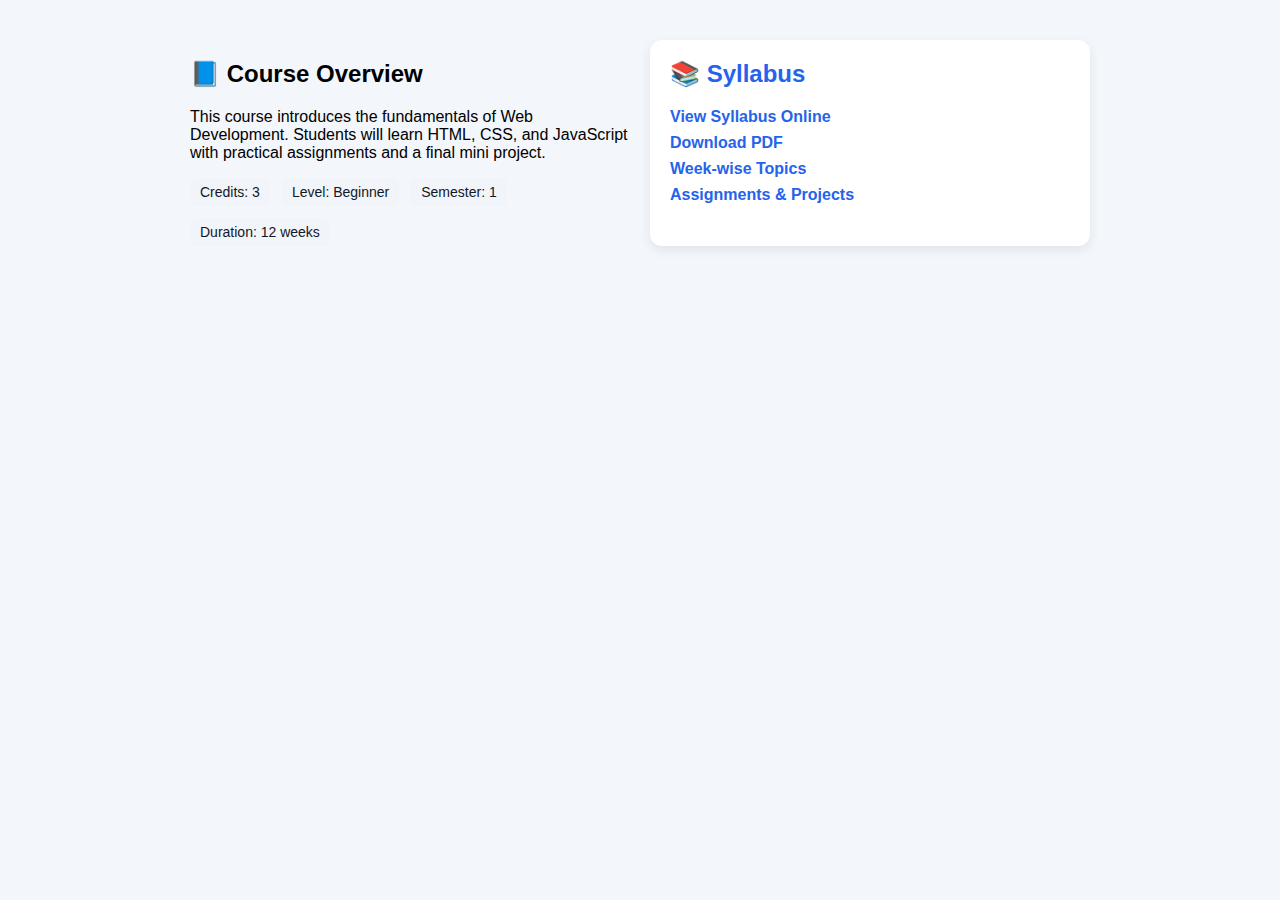
<file: sample.html>
<!doctype html>
<html lang="en">
<head>
  <meta charset="UTF-8">
  <meta name="viewport" content="width=device-width,initial-scale=1.0">
  <title>Course Page</title>
  <style>
    body {
      font-family: Arial, sans-serif;
      background: #f3f6fb;
      margin: 0;
      padding: 40px;
      display: flex;
      justify-content: center;
    }

    .container {
      display: grid;
      grid-template-columns: 1fr 1fr;
      gap: 20px;
      max-width: 900px;
      width: 100%;
    }

    .box {
      background: #fff;
      padding: 20px;
      border-radius: 12px;
      box-shadow: 0 4px 12px rgba(0,0,0,0.08);
    }

    .box h2 {
      margin-top: 0;
      color: #2563eb;
    }

    .overview p {
      color: #374151;
      line-height: 1.5;
    }

    .meta {
      margin-top: 12px;
      display: flex;
      flex-wrap: wrap;
      gap: 12px;
      font-size: 14px;
    }

    .meta span {
      background: #f1f5f9;
      padding: 6px 10px;
      border-radius: 6px;
      color: #111827;
    }

    .syllabus ul {
      list-style: none;
      padding: 0;
    }

    .syllabus li {
      margin: 8px 0;
    }

    .syllabus a {
      text-decoration: none;
      color: #2563eb;
      font-weight: 600;
    }

    .syllabus a:hover {
      text-decoration: underline;
    }

    /* Responsive */
    @media (max-width: 768px) {
      .container {
        grid-template-columns: 1fr;
      }
    }
  </style>
</head>
<body>
  <div class="container">
    <!-- Box 1: Course Overview -->
    <div class="box-overview">
      <h2>📘 Course Overview</h2>
      <p>
        This course introduces the fundamentals of Web Development.
        Students will learn HTML, CSS, and JavaScript with practical assignments
        and a final mini project.
      </p>

      <div class="meta">
        <span>Credits: 3</span>
        <span>Level: Beginner</span>
        <span>Semester: 1</span>
        <span>Duration: 12 weeks</span>
      </div>
    </div>

    <!-- Box 2: Syllabus -->
    <div class="box syllabus">
      <h2>📚 Syllabus</h2>
      <ul>
        <li><a href="#">View Syllabus Online</a></li>
        <li><a href="#">Download PDF</a></li>
        <li><a href="#">Week-wise Topics</a></li>
        <li><a href="#">Assignments & Projects</a></li>
      </ul>
    </div>
  </div>
</body>
</html>
</file>
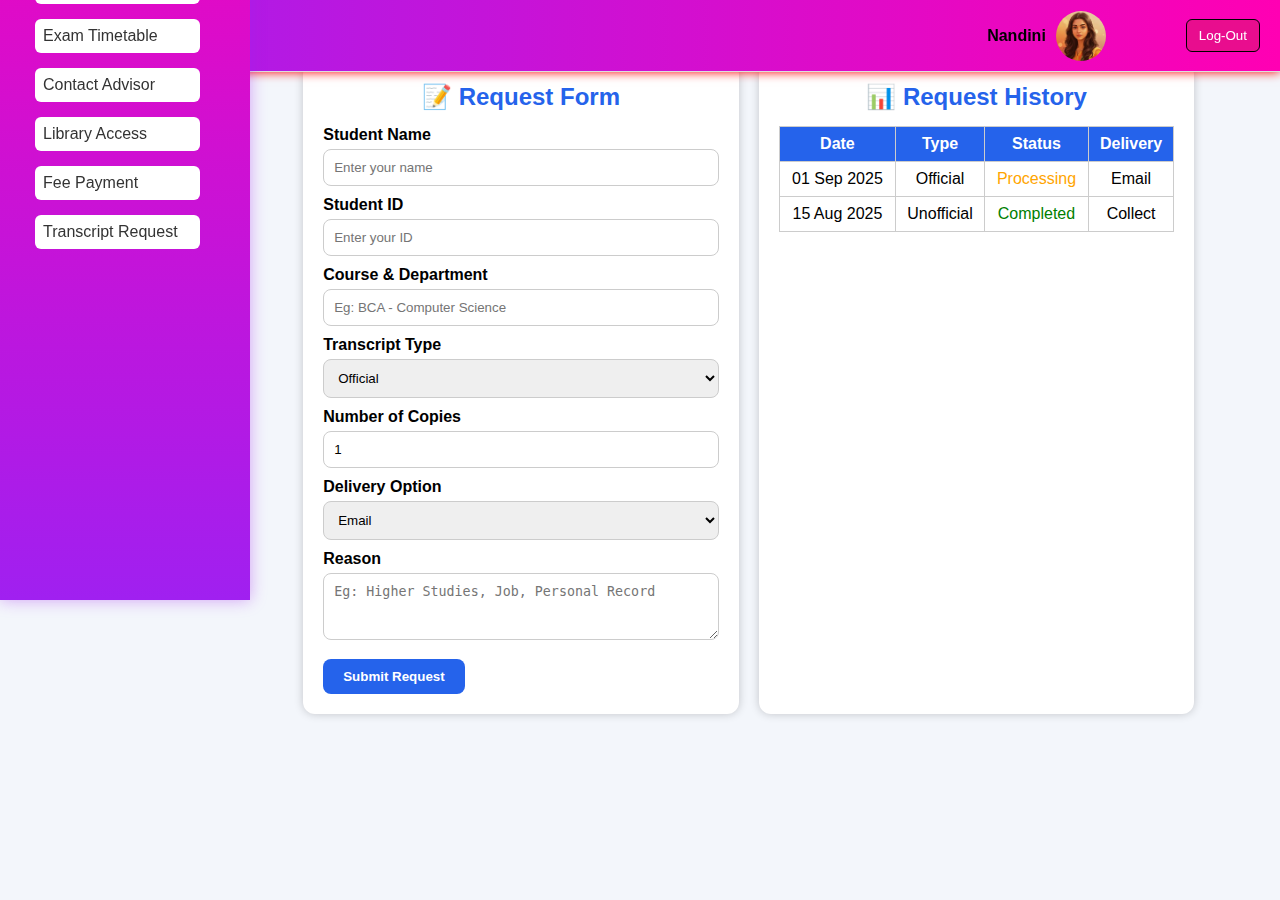
<file: trans.html>
<!DOCTYPE html>
<html>
    <head>
        <title>Dasboard</title>
        <link rel="stylesheet" href="dashboard.css">
        <link rel="stylesheet" href="trans.css">


    </head>
    <body>
        <!-- header  -->
         <!-- Top Bar -->
        <div class="container1">
        <div class="side-bar">
            <h2></h2>
            <div class="my-profile">
                                <h4>Nandini</h4>

                <img src="profile.jpg"alt="My Profile picture" class="profile">
       <button onclick="button()" class="btn">Log-Out</button>           
 </div>
        </div>
        </div>
        <!-- Side Bar -->
           <div class="menu">
    <h1> Dashboard</h1>
                <a href="acsdemic.html">🗂️Academic Overview</a>
                <a href="class shedule.html">📆Class Schedule</a>
                <a href="notification.html">📥Notifications</a>
                <a href="course.html">Course Material</a>
                <a href="examtimetable.html">Exam Timetable</a>
                 <a href="contact.html">Contact Advisor</a>
                <a href="library.html">Library Access</a>
                <a href="fees.html">Fee Payment</a>
                <a href="trans.html">Transcript Request</a>
            </div>
<body>
  <h1>📜 Transcript Request</h1>

  <div class="container">

    <!-- Box 1: Request Form -->
    <div class="box">
      <h2>📝 Request Form</h2>
      <form>
        <label>Student Name</label>
        <input type="text" placeholder="Enter your name">

        <label>Student ID</label>
        <input type="text" placeholder="Enter your ID">

        <label>Course & Department</label>
        <input type="text" placeholder="Eg: BCA - Computer Science">

        <label>Transcript Type</label>
        <select>
          <option>Official</option>
          <option>Unofficial</option>
        </select>

        <label>Number of Copies</label>
        <input type="number" min="1" value="1">

        <label>Delivery Option</label>
        <select>
          <option>Email</option>
          <option>Post</option>
          <option>Collect from Office</option>
        </select>

        <label>Reason</label>
        <textarea rows="3" placeholder="Eg: Higher Studies, Job, Personal Record"></textarea>

        <button type="submit">Submit Request</button>
      </form>
    </div>

    <!-- Box 2: Request History -->
    <div class="box">
      <h2>📊 Request History</h2>
      <table>
        <tr>
          <th>Date</th>
          <th>Type</th>
          <th>Status</th>
          <th>Delivery</th>
        </tr>
        <tr>
          <td>01 Sep 2025</td>
          <td>Official</td>
          <td style="color:orange;">Processing</td>
          <td>Email</td>
        </tr>
        <tr>
          <td>15 Aug 2025</td>
          <td>Unofficial</td>
          <td style="color:green;">Completed</td>
          <td>Collect</td>
        </tr>
      </table>
    </div>

  </div>
</body>
</html>
</file>
<file: login.css>
body {
    margin: 60px;
    padding: 0;
    background-image: url("school.jpg");
    background-repeat: no-repeat;
    background-size: cover;
    display: flex;
    justify-content: center;
    align-items: center;
    /* height: 100vh; center vertically */
}

.container1 {
    border: 1px solid rgb(255, 255, 255);
    width: 64vh;
    max-width: 90%;
    height: auto;
    text-align: center;
    padding: 40px 20px;
    cursor: pointer;
    box-shadow: 0 0 40px #d05f27e1;
    transition: all 0.8s;
    backdrop-filter: blur(10px);
    background: rgba(255, 255, 255, 0.15);
    -webkit-backdrop-filter: blur(10px);
    border-radius: 12px;
}

.container2 input {
   width: 40vh;
   padding: 10px;
   font-size: 16px;
   border: none;
   border-bottom: 2px solid white;
   background: transparent;
   color: black;
   outline: none;
}

.container2 p {
    text-align: left;
    padding-left: 50px;
}

.container3 {
    display: flex;
    justify-content: space-between;
    align-items: center;
    margin: 15px 40px;
    flex-wrap: wrap;
    font-size: 14px;
}

.container3 h3 {
    font-size: 14px;
    color: #333;
}

.container3 a {
    color: #2563eb;
    text-decoration: none;
    font-weight: 600;
}
.container3 a:hover {
    text-decoration: underline;
    color: #1d4ed8;
}

.container4 button {
    width: 100%;
    height: 45px;
    background-color:#ff00995e;
    font-size: 18px;
    border: none;
    border-radius: 8px;
    color: white;
    margin-top: 15px;
}
.error {
      color: red;
      font-size: 14px;
      margin-top: 10px;
      display: none;
    }

button:hover {
   cursor: pointer;
   box-shadow: 0 0 20px #da5454;
   transition: all 0.3s;
   background-color: rgba(255, 30, 0, 0.6);
}

.container4 a {
    display: inline-block;
    margin-top: 15px;
    color: #2563eb;
    text-decoration: none;
    font-size: 14px;
    font-weight: 600;
}
.container4 a:hover {
    text-decoration: underline;
}

/* Error message */
.message {
    color: red;
    display: none;
    font-size: 13px;
    margin-top: 8px;
}
/* 🔹 Responsive for tablets & mobiles (max 768px) */
@media (max-width: 768px) {
    body {
        flex-direction: column;   /* stack items */
        height: auto;            /* ✅ allow body to grow */
        min-height: 100vh;       /* still cover screen if short */
        padding: 20px;
    }

    .container1 {
        width: 100%;
        padding: 20px;
        margin: 20px;
    }

    .container2 input {
        width: 100%;
        font-size: 14px;
    }

    .container2 p {
        padding-left: 10px;
        font-size: 14px;
    }

    .container3 {
        margin: 10px 0;
        flex-direction: column;
        align-items: flex-start;
        gap: 8px;
    }

    .container4 button {
        font-size: 16px;
        height: 40px;
    }

    .container4 a {
        font-size: 13px;
    }
}
</file>
<file: dashboard.css>
*{
    padding: 0px;
    margin: 0px;
    box-sizing:border-box;
}
.body{
    padding: 0px;
    margin:0px;
    display: flex;
     height:100vh;
}
.container1{
    flex: 1;
    display: flex;
    flex-direction: column;
    text-align: left;
    
}
.side-bar{
     background: linear-gradient(90deg, #a020f0, #ff00b3);
  box-shadow: 0 2px 8px rgba(0,0,0,0.2);
      padding:10px 20px;
      display:flex;
      justify-content:space-between;
      align-items:center;
      border-bottom:1px solid #ddd;
      box-shadow: 0 0 10px red;
      cursor: pointer;
      transition: all 8s;
      animation:slideDown 0.8s ease;
      position: fixed;
      width: 100%;
      height:8% ;
}
@keyframes slideDown {
      from { transform:translateY(-50px); opacity:0; }
      to { transform:translateY(0); opacity:1; }
    }

.btn{
    padding:8px 12px;
      background:rgba(228, 16, 133, 0.822);
      color:#fff;
      border:none;
      border-radius:6px;  
      border:1px solid black;   
      animation: pulse 0.8s infinite alternate;
}

.btn:hover {
  animation: pulse 0.8s infinite alternate;
  background: #a020f0;
}

@keyframes pulse {
  from { transform: scale(1); box-shadow: 0 0 5px #ff00b3; }
  to { transform: scale(1.1); box-shadow: 0 0 15px #ff00b3; }
}
.menu{
width: 250px;
height:100vh;
padding-top: 30px;
padding-left:30px;
align-items: center;
position: fixed;
background: linear-gradient(180deg, #ff00b3, #a020f0);
  animation: slideInLeft 1s ease forwards;
  transform: translateY(-300px);
  box-shadow: 0 0 15px rgba(160, 32, 240, 0.4);
}
@keyframes slideInLeft {
  to {
    transform: translateX(0);
  }
}
.menu h1{
    padding-bottom: 10px;
    padding-right: 40px;
     color: white;
}

.menu a{
   display:block;
   width: 75%;
      padding:8px;
      margin:15px 5px;
      background: #fff;
  color: #333;
      text-decoration:none;
      border-radius:6px;
       transition:all 0.3s ease;

}

.menu a:hover{
     background: #ff66cc;
  color: white;
  box-shadow: 0 0 15px #ff66cc;
    cursor: pointer;
    text-decoration: underline;
    transition: all 0.3s;
    transform:translateX(5px);
}
.menu a:active{
    color:rgb(233, 241, 233);
    background-color: transparent;
    text-decoration: underline;
}
.my-profile{
   display: flex;
   align-items: center;
   
}
.profile{
    width: 50px;
    height: 50px;
    border-radius: 60px;
    margin-right: 80px;
    animation:bounceIn 1s ease;
  
}
@keyframes bounceIn {
  0% { transform: scale(0.5); opacity: 0; }
  50% { transform: scale(1.2); opacity: 1; }
  100% { transform: scale(1); }
}

.my-profile h4{
    padding-right: 10px;
}


.welcome-profile {
    display: flex;
    align-items: center;
    gap: 20px;
    background-color: #ffffffdd;
    padding: 30px;
    border-radius: 15px;
    max-width: 700px;
    margin: 20% 30%;
    box-shadow: 0 5px 25px rgba(0, 0, 0, 0.2);
     opacity: 0;
  transform: scale(0.8);
  animation: fadeZoom 1.2s ease forwards;
  border-left: 6px solid #ff00b3;
}
@keyframes fadeZoom {
  to {
    opacity: 1;
    transform: scale(1);
  }
}
.welcome-profile img {
    width: 80px;
    height: 80px;
    border-radius: 50%;
    object-fit: cover;
    border: 2px solid #a020f0;
}
.welcome-profile .text-content h1 {
    margin: 0;
    font-size: 28px;
    color: #a020f0;
}
.welcome-profile .text-content p {
    margin-top: 8px;
    font-size: 16px;
    color: #444;
}

h1{
    text-align: center;
}


@media (max-width: 768px) {
  /* Sidebar becomes top menu */
  .menu {
    width: 100%;
    height: auto;
    position: relative;
    transform: translateX(0);
    padding: 15px;
    display: flex;
    flex-wrap: wrap;
    justify-content: center;
  }

  .menu h1 {
    text-align: center;
    width: 100%;
    margin-bottom: 10px;
    font-size: 20px;
  }

  .menu a {
    width: 45%; /* fit 2 per row */
    margin: 8px;
    font-size: 14px;
    padding: 10px;
    text-align: center;
  }

  /* Top bar adjustments */
  .side-bar {
    flex-direction: column;
    height: auto;
    padding: 15px;
    text-align: center;
  }
  .my-profile {
    flex-direction: column;
    margin-top: 10px;
  }
  .profile {
    margin: 10px 0;
  }

  /* Welcome box full width */
  .welcome-profile {
    flex-direction: column;
    text-align: center;
    margin: 120px auto 20px auto; /* space below navbar */
    width: 90%;
    max-width: 100%;
  }

  .welcome-profile img {
    width: 70px;
    height: 70px;
    margin-bottom: 10px;
  }

  .welcome-profile .text-content h1 {
    font-size: 22px;
  }
  .welcome-profile .text-content p {
    font-size: 14px;
  }
}
</file>
<file: academic.css>
body{
    margin: 0;
    padding: 0;
    font-family: Arial, Helvetica, sans-serif;
}
.academic{
margin-top: 90px;
}
.academic h1{
    margin-left: 30px;
}
.container{
    align-items: center;
    border-radius: 30px;
    border: 1px solid red;
    margin-left: 38%;
    width:30%;
    margin-top: 50px;
}
.container img{
    width: 30%;
    border-radius: 50px;
    margin: 20px 30px;
}
.container p{
    margin-left: 20px;
    padding-bottom: 12px;
}
.container:hover{
    cursor: pointer;
    box-shadow: 0 0 10px red;
    transition: all 0.8s;
}
.container img:hover{
     cursor: pointer;
    box-shadow: 0 0 10px black;
    transition: all 0.8s;
}
</file>
<file: class shedule.css>
body{
    margin:0px;
    padding: 0px;
    font-family: Arial, Helvetica, sans-serif;
    background: #f4f6fb; /* light background */
}
.time h1{
    margin-top: 70px;
        text-align: center;
    font-size: 28px;
    color: #2c3e50;
    animation: fadeDown 1s ease-in-out;


}
.time-table{
    margin-top: 30px;
    border-radius: 30px;
    width: 63%;
    text-align: center;
    margin-left: 25%;
    overflow-x: auto; /* horizontal scroll on small screens */
    animation: fadeIn 1.2s ease-in-out;
     
}
.time-table table{
    border: 1px solid black;
    border-collapse: collapse;
    box-shadow: 0 4px 12px rgba(0,0,0,0.1);
    background: #fff;
    border-radius: 10px;
    overflow: hidden;
    margin-left: 20px;
    width: 20%;
}
.time-table th ,td{
    border: 1px solid #ddd;
    padding: 50px;
    font-size: 16px;
}
.time-table th{
     background: #3498db;
    color: #fff;
    font-weight: bold;
    text-transform: uppercase;
}
.time-table table:hover{
   background: #f0f8ff;
    transform: scale(1.01);
    transition: all 0.3s ease;
}

/* Responsive text */
@media (max-width: 768px) {
    .time h1 {
        font-size: 22px;
    }
    .time-table th, .time-table td {
        padding: 10px;
        font-size: 14px;
    }
}

/* Mobile smaller */
@media (max-width: 480px) {
    .time h1 {
        font-size: 18px;
    }
    .time-table th, .time-table td {
        padding: 8px;
        font-size: 12px;
    }
}

/* Animations */
@keyframes fadeDown {
    from { opacity: 0; transform: translateY(-20px); }
    to { opacity: 1; transform: translateY(0); }
}

@keyframes fadeIn {
    from { opacity: 0; transform: scale(0.95); }
    to { opacity: 1; transform: scale(1); }
}
</file>
<file: contact.css>
body {
      font-family: Arial, sans-serif;
      background: #f3f6fb;
    }
    .advisor-box {
      width: 75%;
      margin:6% 21%;
      background: #fff;
      padding: 20px;
      border-radius: 12px;
      box-shadow: 0 0 10px rgba(228, 18, 18, 0.2);
    }
    .advisor-box h2 {
      text-align: center;
      color: #2563eb;
      margin-bottom: 20px;
      margin-top: 60px;
    }
    .advisor-info {
      text-align: center;
      margin-bottom: 20px;
    }
    .advisor-info img {
      width: 120px;
      height: 120px;
      border-radius: 50%;
      margin-bottom: 10px;
    }
    .advisor-info p {
      margin: 5px 0;
      font-size: 16px;
    }
    .contact-form {
      margin-top: 20px;
    }
    .contact-form label {
      display: block;
      margin-top: 10px;
      font-weight: bold;
    }
    .contact-form input, .contact-form textarea {
      width: 100%;
      padding: 10px;
      margin-top: 5px;
      border: 1px solid #ccc;
      border-radius: 8px;
    }
    .contact-form button {
      margin-top: 15px;
      background: #2563eb;
      color: white;
      padding: 10px 20px;
      border: none;
      border-radius: 8px;
      font-weight: bold;
      cursor: pointer;
      transition: background 0.3s;
    }
    .contact-form button:hover {
      background: blueviolet;
    }
    .advisor-box:hover{
      cursor: pointer;
box-shadow: 0 0 12px rgba(89, 35, 238, 0.925);
transition: all 0.8s;
    }
</file>
<file: course.css>
body {
      font-family: Arial, sans-serif;
      background: #f3f6fb;
      margin: 0;
    }
.course{
    margin: 6% 20%;
    border-radius: 19px ;
    text-align: center;
    width:79%;
    padding: 20px;
    animation: fadeIn 1.2s ease-in-out;

}
.box {
     background: white;
      border-radius: 12px;
      text-align: center;
      font-weight: bold;
       color: #2c3e50;
  cursor: pointer;
  box-shadow: 0 2px 10px rgba(0,0,0,0.1);
  transition: all 0.4s ease;
  padding: 50px;
    }
    
.box h2{
    padding-bottom: 20px;
     color: #2563eb;
      
}
.box p{
    text-align: justify;
    padding-left: 10px;
      font-weight: normal;
  color: #374151;
}
.meta {
      margin-top: 10px;
      display: flex;
      flex-wrap: wrap;
      gap: 12px;
      font-size: 14px;
      padding-top:20px;
      justify-content: center;
    }

    .meta span {
      background: #e0e7ff;
      padding: 6px 10px;
      border-radius: 8px;
      color: #111827;
      margin-bottom: 20px;
      padding: 30px;
      color: #111827;
  font-weight: 600;
  transition: transform 0.3s ease;
      
    }
    .meta span:hover {
  transform: scale(1.1);
  background: #c7d2fe;
}
    .box:hover {
      /* glow + upward move */
      box-shadow: 0 0 10px rgb(226, 43, 43), 0 0 20px violet;
      transform: translateY(-8px); /* move up */
    }

    .box:active {
      /* click pannumbodhu down move */
      transform: translateY(3px);
      /* box-shadow: 0 0 10px rgb(226, 43, 83); */
    }
   .container {
  display: flex;
  justify-content: center;   /* center all boxes horizontally */
  gap: 30px;                 /* space between boxes */
  margin-top: 50px;
    margin-left:19%;
    flex-wrap: wrap;  
}

.box2 {
  width: 250px;
   border: 1px solid #2563eb;
  background: white;
  border-radius: 12px;
  text-align: center;
  font-weight: bold;
  color: #2c3e50;
  cursor: pointer;
  box-shadow: 0 2px 10px rgba(0,0,0,0.1);
   transition: all 0.4s ease;
  padding: 25px;
  animation: fadeUp 1.2s ease-in-out;

}

.box2:hover {
 box-shadow: 0 0 20px rgba(124, 58, 237, 0.6);
  transform: translateY(-10px);
}

.syllabus h2 {
 color: #2563eb;
  margin-bottom: 16px;
}

.syllabus a {
  display: inline-block;
  padding: 10px 20px;
  background: #2563eb;
  color: white;
  text-decoration: none;
  border-radius: 8px;
  font-weight: 600;
  transition: background 0.3s, transform 0.3s;
}

.syllabus a:hover {
  background: #7c3aed;
  transform: scale(1.05);
}

/* Mobile responsive */
@media (max-width: 768px) {
  .course {
    width: 95%;
    margin: 20px auto;
  }

  .box {
    padding: 25px;
  }

  .meta {
    flex-direction: column;
    align-items: center;
  }

  .container {
    flex-direction: column;
    align-items: center;
  }

  .box2 {
    width: 90%;
  }
}

@media (max-width: 480px) {
  .box h2, .syllabus h2 {
    font-size: 18px;
  }
  .syllabus a {
    padding: 8px 16px;
    font-size: 14px;
  }
}

/* Animations */
@keyframes fadeIn {
  from { opacity: 0; transform: translateY(-20px); }
  to { opacity: 1; transform: translateY(0); }
}

@keyframes fadeUp {
  from { opacity: 0; transform: translateY(20px); }
  to { opacity: 1; transform: translateY(0); }
}
</file>
<file: examtimetable.css>
body {
      font-family: Arial, sans-serif;
      background: #f3f6fb;;
    }
    .exam-section {
      width: 75%;
      margin: 70px 20%;
      background: #fff;
      padding: 20px;
      border-radius: 12px;
      box-shadow: 0 0 10px rgba(0,0,0,0.2);
    }
    .exam-section h2 {
      text-align: center;
      color: brown;
      margin-bottom: 20px;
    }
    table {
      width: 100%;
      border-collapse: collapse;
    }
    th, td {
      border: 1px solid #ccc;
      padding: 10px;
      text-align: center;
    }
    th {
      background: #2563eb;
      color: white;
    }
    tr:nth-child(even) {
      background: #f9f9f9;
    }
    .download {
      margin-top: 20px;
      text-align: center;
    }
    .download a {
      background: #2563eb;
      color: white;
      padding: 10px 20px;
      border-radius: 8px;
      text-decoration: none;
      font-weight: bold;
    }
    .download a:hover {
      background: blueviolet;
    }
</file>
<file: fees.css>
body {
      font-family: Arial, sans-serif;
      background: #f3f6fb;

    }

    h1 {
      text-align: center;
      color: #4c1d95;
      margin-bottom: 25px;
    }

    .container {
      display: flex;
      flex-wrap: wrap;
      justify-content: center;
      gap: 20px;
      margin-left: 18%;
    }

    .box {
      background: #fff;
      width: 45%;
      min-width: 300px;
      padding: 20px;
      border-radius: 12px;
      box-shadow: 0 0 10px rgba(0,0,0,0.2);
      transition: 0.3s;
    }

    .box:hover {
      transform: translateY(-8px);
      box-shadow: 0 0 20px blueviolet;
    }

    .box h2 {
      text-align: center;
      color: #2563eb;
      margin-bottom: 15px;
    }

    .info p {
      margin: 8px 0;
    }

    /* Form */
    form label {
      display: block;
      margin-top: 10px;
      font-weight: bold;
    }
    form input, form select {
      width: 100%;
      padding: 10px;
      margin-top: 5px;
      border: 1px solid #ccc;
      border-radius: 8px;
    }
    form button {
      margin-top: 15px;
      background: #2563eb;
      color: white;
      padding: 10px 20px;
      border: none;
      border-radius: 8px;
      font-weight: bold;
      cursor: pointer;
      transition: 0.3s;
    }
    form button:hover {
      background: blueviolet;
    }

    /* Payment history */
    table {
      width: 100%;
      border-collapse: collapse;
      margin-top: 10px;
    }
    th, td {
      border: 1px solid #ccc;
      padding: 8px;
      text-align: center;
    }
    th {
      background: #2563eb;
      color: white;
    }
</file>
<file: forgotpassword.css>
body{
    margin: 0;
    padding: 0;
    font-family: Arial, Helvetica, sans-serif;
    background-color: blueviolet;
}
.forgot-password{

    border-radius: 10px;
    border: 2px solid red;
    background: white;
    margin: 20% 35%;
    width: 30%;
    padding: 10px;
}
.forgot-password h1{
    text-align: center;
    color: blueviolet;
}
.forgot-password p{
    text-align: center;
    
}
.forgot-password input{
    width: 85%;
    margin-left: 20px;
    padding: 10px;
}
.forgot-password button{
    margin-left: 40px;
margin-bottom: 20px;
margin-top: 20px;
border: none;
border-radius: 20px;
border: 1px soild;
background: blueviolet;
width:80% ;
padding: 10px;
}
.forgot-password button:hover{
    text-decoration: none;
    background: blue;
    
}
.forgot-password a{
margin-left: 32%;
}
</file>
<file: library.css>
body {
      font-family: Arial, sans-serif;
      background: #f3f6fb;
    }

    h1 {
      text-align: center;
      color: #4c1d95;
      margin-bottom: 25px;
    }

    .container {
      display: flex;
      flex-wrap: wrap;
      justify-content: center;
      gap: 20px;
      margin-left:16%;
      margin-top: 8%;
    }

    .box {
      background: #fff;
      width: 45%;
      min-width: 300px;
      padding: 20px;
      border-radius: 12px;
      box-shadow: 0 0 10px rgba(0,0,0,0.2);
      transition: 0.3s;
    }

    .box:hover {
      transform: translateY(-8px);
      box-shadow: 0 0 20px rgb(236, 5, 5);
    }

    .box h2 {
      text-align: center;
      color: #2563eb;
      margin-bottom: 15px;
    }
    .box p{
        padding:10px;
    }

    /* Links */
    .links {
      display: flex;
      flex-wrap: wrap;
      justify-content: center;
      gap: 10px;
      margin-right: 40px;
      margin-top: 15px;
    }
    .links a {
      background: #2563eb;
      color: white;
      padding: 10px 15px;
      border-radius: 20px;
      text-decoration: none;
      font-weight: bold;
      transition: 0.3s;
      margin:20px;
    }
    .links a:hover {
      background: blueviolet;
    }

    /* Login */
    .login {
      text-align: center;
    }
    .login input {
      width: 90%;
      padding: 10px;
      margin: 8px 0;
      border: 1px solid #ccc;
      border-radius: 8px;
    }
    .login button {
      background: #2563eb;
      color: white;
      padding: 10px 20px;
      border: none;
      border-radius: 8px;
      font-weight: bold;
      cursor: pointer;
      transition: 0.3s;
    }
    .login button:hover {
      background: blueviolet;
    }

    /* Notices */
    .notice {
      margin-top: 20px;
      background: #f3f6fb;
      padding: 15px;
      border-left: 5px solid #2563eb;
      border-radius: 8px;
    }
    .notice li{
        padding: 10px;
    }
    .notice h3 {
      margin-bottom: 10px;
      color: #4c1d95;
    }
    .box1{
         
      background: #fff;
      width: 45%;
      min-width: 300px;
      padding: 20px;
      border-radius: 12px;
      box-shadow: 0 0 10px rgb(235, 8, 8);
      transition: 0.3s;
    }

    .box:hover {
      transform: translateY(-8px);
      box-shadow: 0 0 20px rgb(218, 36, 36);
    }

    .box h2 {
      text-align: center;
      color: #2563eb;
      margin-bottom: 15px;
    }
</file>
<file: index.css>
*{
    padding: 0px;
    margin: 0px;
    box-sizing:border-box;
}
.body{
    padding: 0px;
    margin:0px;
    display: flex;
     height:100vh;
}
.container1{
    flex: 1;
    display: flex;
    flex-direction: column;
    text-align: left;
    
}
.side-bar{
     background:#f8fafc;
      padding:10px 20px;
      display:flex;
      justify-content:space-between;
      align-items:center;
      border-bottom:1px solid #ddd;
      box-shadow: 0 0 10px red;
      cursor: pointer;
      transition: all 8s;
      animation:slideDown 0.8s ease;
      position: fixed;
      width: 100%;
      height:8% ;
}
@keyframes slideDown {
      from { transform:translateY(-50px); opacity:0; }
      to { transform:translateY(0); opacity:1; }
    }

.btn{
    padding:8px 12px;
      background:rgba(228, 16, 133, 0.822);
      color:#fff;
      border:none;
      border-radius:6px;  
      border:1px solid black;   
}
.menu{
width: 250px;
height:100vh;
background-color:rgba(219, 143, 181, 0.822);
padding-top: 30px;
padding-left:30px;
align-items: center;
position: fixed;

}
.menu h1{
    padding-bottom: 10px;
    padding-right: 40px;
    
}

.menu a{
   display:block;
   width: 75%;
      padding:8px;
      margin:15px 5px;
      background:#fff;
      color:#0c0c0c;
      text-decoration:none;
      border-radius:6px;
       transition:all 0.3s ease;

}

.menu a:hover{
    color: rgba(202, 24, 24, 0.695);
    background-color:rgba(137, 43, 226, 0.548) ;
    cursor: pointer;
    box-shadow: 0 0 20px #0d8eca;
    text-decoration: underline;
    transition: all 0.3s;
    transform:translateX(5px);
}
.menu a:active{
    color:rgb(233, 241, 233);
    background-color: transparent;
    text-decoration: underline;
}
.my-profile{
   display: flex;
   align-items: center;
   
}
.profile{
    width: 50px;
    height: 50px;
    border-radius: 60px;
    margin-right: 80px;
    animation:bounceIn 1s ease;
  
}

.my-profile h4{
    padding-right: 10px;
}


.welcome-profile {
    display: flex;
    align-items: center;
    gap: 20px;
    background-color: #ffffffdd;
    padding: 30px;
    border-radius: 15px;
    max-width: 700px;
    margin: 20% auto;
    box-shadow: 0 5px 25px rgba(0, 0, 0, 0.2);
}
.welcome-profile img {
    width: 80px;
    height: 80px;
    border-radius: 50%;
    object-fit: cover;
    border: 2px solid #ff00b3;
}
.welcome-profile .text-content h1 {
    margin: 0;
    font-size: 28px;
    color: #333;
}
.welcome-profile .text-content p {
    margin-top: 8px;
    font-size: 16px;
    color: #555;
}

h1{
    text-align: center;
}
/* content */

.content1{
    text-align: center;
    margin-left: 17%;
    margin-top: 35px;
   
   
}
.content2{
    display: flex;
    margin-right: 30px;
    grid-template-columns:repeat(auto-fit,minmax(200px,1fr));
}

.card{
     width: 30%;
     height: 100px;
     border: none;
    border-radius: 30px;
    background: #ff00b380;
margin-left: 50px;
    text-align: left;
    padding: 10px 19px;
    cursor: pointer;
 box-shadow: 0 0 10px 5px red;
 transition: all 0.8s;
}

.card p{
    text-align: left;
  padding-top: 12px;
  padding-left: 20px;
}
.ticker{
    width: 100%;
    background:#ff00b380;
    color: white;
    position: fixed;
      white-space:nowrap;
  box-sizing:border-box;
  padding:8px 0;
    bottom: 0;
    left: 0;

}
.ticker p{
    display: inline-block;
   padding-left:100%; /* start from right */
   animation:scroll-left 20s linear infinite;
  font-weight:600;
  font-size:16px;
}
@keyframes scroll-left {
  0%   { transform:translateX(0); }
  100% { transform:translateX(-100%); }
}
.pages{
    border: 1px solid black;
    box-shadow: 0 0 30px red;
    margin-top: 50px;
    margin-left: 30%;
    padding-top: 20px;
    width: 60%;
    height: 40%;
}
.pages1{
   display: flex;
   margin-top: 30px;

}
.card1{
     border: none;
   border-radius: 5px;
   width: 30%;
   background: #ff00b3;
   margin-left: 20px;
}
.card1 h3{
    padding-bottom: 20px;
    padding-left: 16px;
    padding-top: 20px;
}
.card1 p{
    padding-left: 16px;
    padding-bottom: 20px;
}
.card1 button{
    border: none;
    background: #c40e0e;
    border-radius: 6px;
    padding:10px 15px;
    margin-left: 30px;
}
</file>
<file: notification.css>
body{
    margin: 0px;
    padding: 0px;
    font-family: Arial, Helvetica, sans-serif;
}

.notification{
    margin-left: 40%;
    margin-top: 10%;
    border: 1px solid red;
    width: 25%;
    background: rebeccapurple;
}
.notification ul{
    padding: 30px;
}
.notification li{
    padding: 10px;
}
.notification:hover{
    cursor: pointer;
    box-shadow: 0 0 10PX red;
    transition: all 0.8s;
}
</file>
<file: trans.css>
body {
      font-family: Arial, sans-serif;
      background: #f3f6fb;
    }

    h1 {
      text-align: center;
      color: #4c1d95;
      margin-bottom: 25px;
    }

    .container {
      display: flex;
      flex-wrap: wrap;
      justify-content: center;
      gap: 20px;
       margin-left: 17%;
    }

    .box {
      background: #fff;
      width: 41%;
      min-width: 300px;
      padding: 20px;
      border-radius: 12px;
      box-shadow: 0 0 10px rgba(0,0,0,0.2);
      transition: 0.3s;
     
    }

    .box:hover {
      transform: translateY(-8px);
      box-shadow: 0 0 20px blueviolet;
    }

    .box h2 {
      text-align: center;
      color: #2563eb;
      margin-bottom: 15px;
    }

    /* Form */
    form label {
      display: block;
      margin-top: 10px;
      font-weight: bold;
    }
    form input, form select, form textarea {
      width: 100%;
      padding: 10px;
      margin-top: 5px;
      border: 1px solid #ccc;
      border-radius: 8px;
    }
    form button {
      margin-top: 15px;
      background: #2563eb;
      color: white;
      padding: 10px 20px;
      border: none;
      border-radius: 8px;
      font-weight: bold;
      cursor: pointer;
      transition: 0.3s;
    }
    form button:hover {
      background: blueviolet;
    }

    /* Table */
    table {
      width: 100%;
      border-collapse: collapse;
      margin-top: 10px;
    }
    th, td {
      border: 1px solid #ccc;
      padding: 8px;
      text-align: center;
    }
    th {
      background: #2563eb;
      color: white;
    }
</file>
